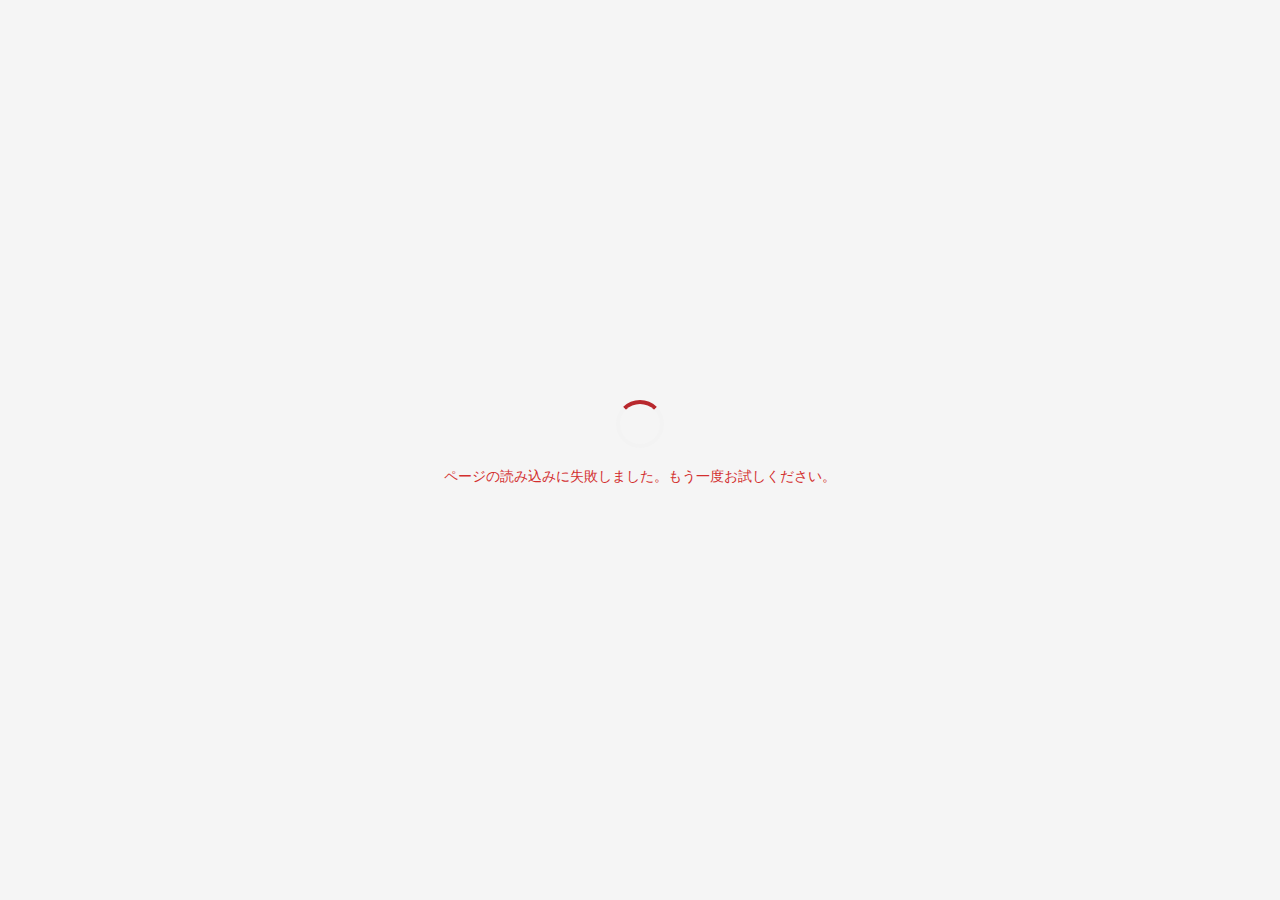
<file: index.html>
<!DOCTYPE html>
<html lang="ja">
<head>
  <meta charset="UTF-8">
  <meta name="viewport" content="width=device-width, initial-scale=1.0">
  <title>読み込み中... - 上智大学少林寺拳法部</title>
  <script charset="utf-8" src="https://static.line-scdn.net/liff/edge/2/sdk.js"></script>
  <style>
    body {
      font-family: -apple-system, BlinkMacSystemFont, "Segoe UI", Roboto, "Helvetica Neue", Arial, sans-serif;
      display: flex;
      justify-content: center;
      align-items: center;
      height: 100vh;
      margin: 0;
      background-color: #f5f5f5;
    }
    .loading {
      text-align: center;
    }
    .spinner {
      border: 4px solid #f3f3f3;
      border-top: 4px solid #b8282d;
      border-radius: 50%;
      width: 40px;
      height: 40px;
      animation: spin 1s linear infinite;
      margin: 0 auto 20px;
    }
    @keyframes spin {
      0% { transform: rotate(0deg); }
      100% { transform: rotate(360deg); }
    }
    .message {
      color: #666;
      font-size: 16px;
      margin-top: 10px;
    }
    .error {
      color: #d32f2f;
      font-size: 14px;
      margin-top: 10px;
    }
  </style>
</head>
<body>
  <div class="loading">
    <div class="spinner"></div>
    <p class="message" id="message">ページを読み込んでいます...</p>
    <p class="error" id="error" style="display: none;"></p>
  </div>

  <script>
    /**
     * 路由分发器
     * URLパラメータ「page」に基づいて適切なページにリダイレクト
     *
     * 使用例:
     * - ?page=vote → vote-manager.html（投票管理）
     * - ?page=attendance → attendance-manager.html（出勤管理）
     * - パラメータなし → vote-manager.html（デフォルト）
     */

    const LIFF_ID = '2008292404-7kjGRzVn';

    // ページマッピング
    const PAGE_MAP = {
      'vote': './vote-manager.html',
      'attendance': './attendance-manager.html',  // 将来実装
      'notice': './notice-manager.html'          // 将来実装
    };

    const DEFAULT_PAGE = 'vote';  // デフォルトページ

    async function init() {
      try {
        // URLパラメータから page を取得
        const urlParams = new URLSearchParams(window.location.search);
        const page = urlParams.get('page') || DEFAULT_PAGE;

        document.getElementById('message').textContent =
          `${getPageName(page)}ページを読み込んでいます...`;

        // LIFF 初期化
        await liff.init({ liffId: LIFF_ID });

        // 対応するページにリダイレクト
        const targetPage = PAGE_MAP[page] || PAGE_MAP[DEFAULT_PAGE];

        // ログイン状態をチェック
        if (!liff.isLoggedIn()) {
          // 未ログインの場合、ログイン後に戻ってくる
          liff.login();
          return;
        }

        // ページにリダイレクト
        window.location.href = targetPage;

      } catch (error) {
        console.error('初期化エラー:', error);
        document.getElementById('message').style.display = 'none';
        document.getElementById('error').style.display = 'block';
        document.getElementById('error').textContent =
          'ページの読み込みに失敗しました。もう一度お試しください。';
      }
    }

    /**
     * ページ名を取得
     */
    function getPageName(page) {
      const nameMap = {
        'vote': '投票管理',
        'attendance': '出勤管理',
        'notice': '通知管理'
      };
      return nameMap[page] || '投票管理';
    }

    // ページ読み込み時に実行
    window.addEventListener('load', init);
  </script>
</body>
</html>
</file>
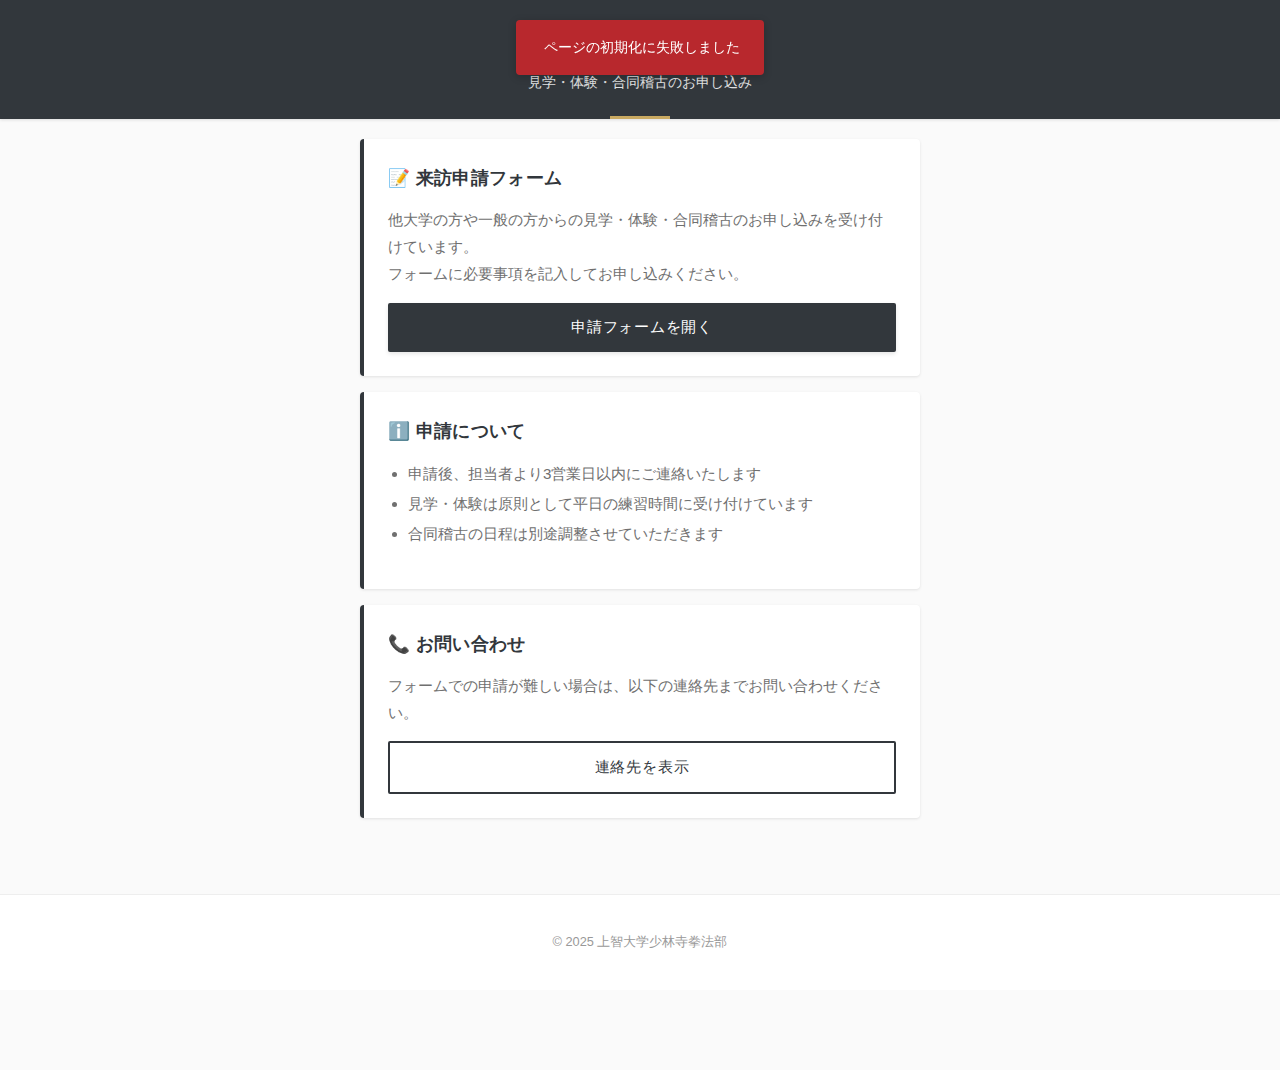
<file: apply.html>
<!DOCTYPE html>
<html lang="ja">
<head>
  <meta charset="UTF-8">
  <meta name="viewport" content="width=device-width, initial-scale=1.0">
  <title>外部申請 - 上智大学少林寺拳法部</title>
  <link rel="stylesheet" href="./css/style.css">
  <script charset="utf-8" src="https://static.line-scdn.net/liff/edge/2/sdk.js"></script>
</head>
<body>
  <div class="header">
    <h1>外部申請</h1>
    <p>見学・体験・合同稽古のお申し込み</p>
  </div>

  <div class="container">
    <div class="card">
      <div class="card-title">📝 来訪申請フォーム</div>
      <div class="card-description">
        他大学の方や一般の方からの見学・体験・合同稽古のお申し込みを受け付けています。<br>
        フォームに必要事項を記入してお申し込みください。
      </div>
      <button class="btn" id="open-apply-form">申請フォームを開く</button>
    </div>

    <div class="card">
      <div class="card-title">ℹ️ 申請について</div>
      <div class="card-description">
        <ul style="margin-left: 20px; line-height: 2;">
          <li>申請後、担当者より3営業日以内にご連絡いたします</li>
          <li>見学・体験は原則として平日の練習時間に受け付けています</li>
          <li>合同稽古の日程は別途調整させていただきます</li>
        </ul>
      </div>
    </div>

    <div class="card">
      <div class="card-title">📞 お問い合わせ</div>
      <div class="card-description">
        フォームでの申請が難しい場合は、以下の連絡先までお問い合わせください。
      </div>
      <button class="btn btn-secondary" id="show-contact">連絡先を表示</button>
    </div>
  </div>

  <div class="footer">
    <p>&copy; 2025 上智大学少林寺拳法部</p>
  </div>

  <script src="./js/common.js"></script>
  <script>
    async function initPage() {
      showLoading();
      try {
        await initializeLiff();
        const config = getConfig();

        document.getElementById('open-apply-form').addEventListener('click', () => {
          if (config && config.externalApplicationFormUrl) {
            openExternalUrl(config.externalApplicationFormUrl);
          } else {
            showAlert('申請フォームのURLが設定されていません', 'error');
          }
        });

        document.getElementById('show-contact').addEventListener('click', () => {
          if (config && config.contacts) {
            let contactInfo = '【連絡先】\n';
            contactInfo += `メール: ${config.contacts.email}\n`;
            contactInfo += `Instagram: ${config.contacts.instagram}\n`;
            contactInfo += `LINE OA: ${config.contacts.line_oa}`;
            alert(contactInfo);
          }
        });

      } catch (error) {
        console.error('初期化エラー:', error);
        showAlert('ページの初期化に失敗しました', 'error');
      } finally {
        hideLoading();
      }
    }

    window.addEventListener('load', initPage);
  </script>
</body>
</html>
</file>
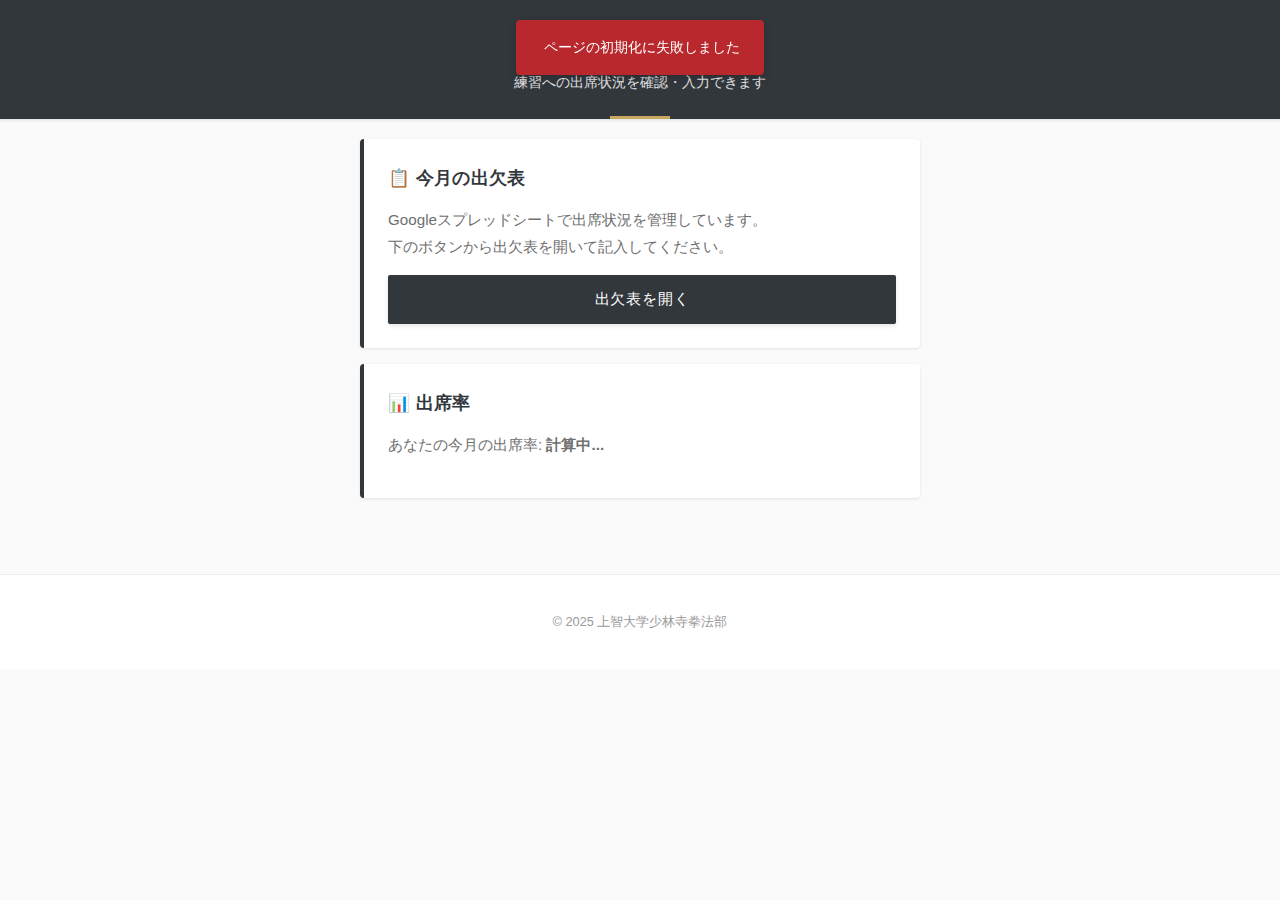
<file: attendance.html>
<!DOCTYPE html>
<html lang="ja">
<head>
  <meta charset="UTF-8">
  <meta name="viewport" content="width=device-width, initial-scale=1.0">
  <title>出欠表 - 上智大学少林寺拳法部</title>
  <link rel="stylesheet" href="./css/style.css">
  <script charset="utf-8" src="https://static.line-scdn.net/liff/edge/2/sdk.js"></script>
</head>
<body>
  <div class="header">
    <h1>出欠表</h1>
    <p>練習への出席状況を確認・入力できます</p>
  </div>

  <div class="container">
    <div class="card">
      <div class="card-title">📋 今月の出欠表</div>
      <div class="card-description">
        Googleスプレッドシートで出席状況を管理しています。<br>
        下のボタンから出欠表を開いて記入してください。
      </div>
      <button class="btn" id="open-attendance">出欠表を開く</button>
    </div>

    <div class="card">
      <div class="card-title">📊 出席率</div>
      <div class="card-description">
        あなたの今月の出席率: <strong>計算中...</strong>
      </div>
    </div>
  </div>

  <div class="footer">
    <p>&copy; 2025 上智大学少林寺拳法部</p>
  </div>

  <script src="./js/common.js"></script>
  <script>
    async function initPage() {
      showLoading();
      try {
        await initializeLiff();

        document.getElementById('open-attendance').addEventListener('click', () => {
          const config = getConfig();
          if (config && config.attendanceSheetUrl) {
            openExternalUrl(config.attendanceSheetUrl);
          } else {
            showAlert('出欠表のURLが設定されていません', 'error');
          }
        });
      } catch (error) {
        console.error('初期化エラー:', error);
        showAlert('ページの初期化に失敗しました', 'error');
      } finally {
        hideLoading();
      }
    }

    window.addEventListener('load', initPage);
  </script>
</body>
</html>
</file>
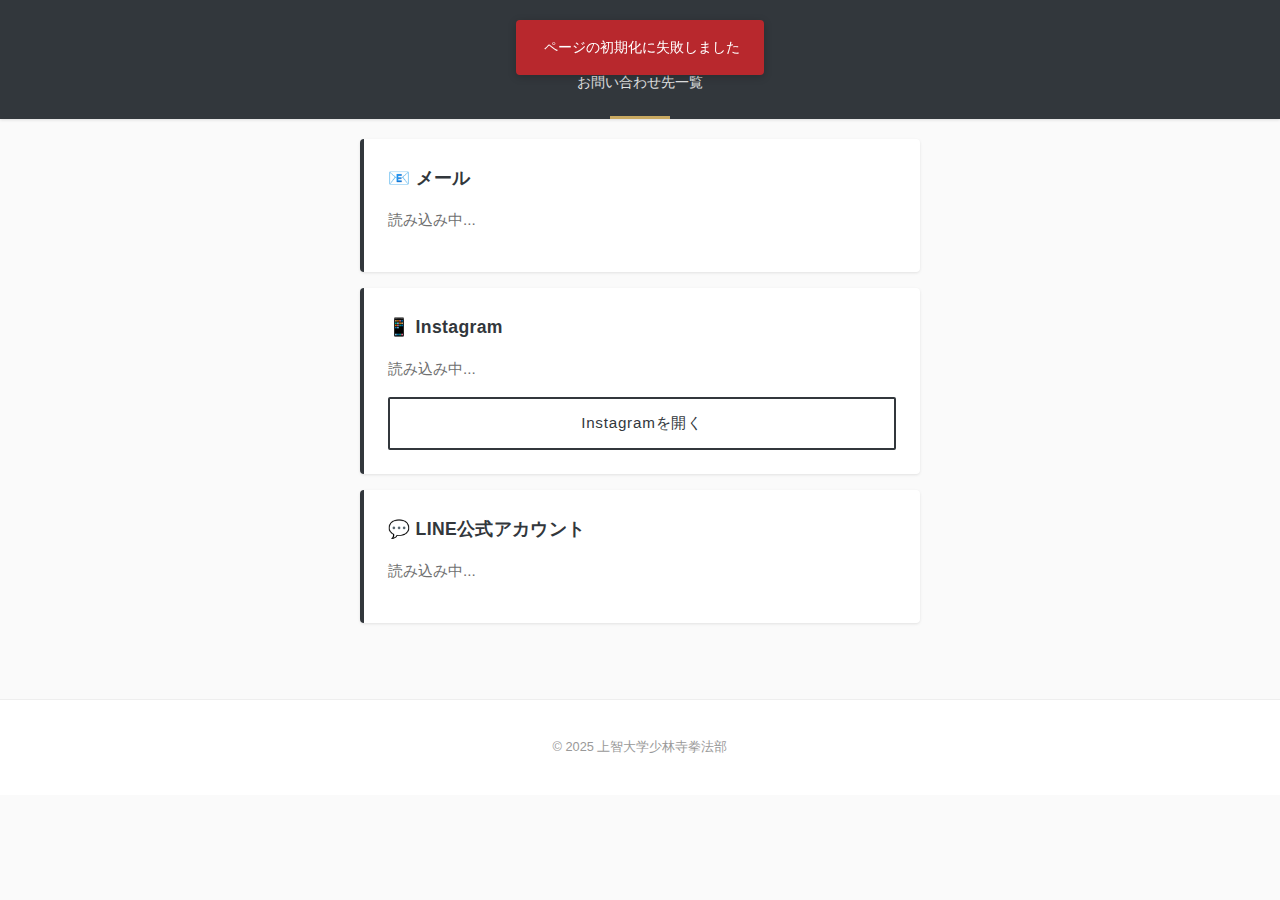
<file: contact.html>
<!DOCTYPE html>
<html lang="ja">
<head>
  <meta charset="UTF-8">
  <meta name="viewport" content="width=device-width, initial-scale=1.0">
  <title>連絡先 - 上智大学少林寺拳法部</title>
  <link rel="stylesheet" href="./css/style.css">
  <script charset="utf-8" src="https://static.line-scdn.net/liff/edge/2/sdk.js"></script>
</head>
<body>
  <div class="header">
    <h1>連絡先</h1>
    <p>お問い合わせ先一覧</p>
  </div>

  <div class="container">
    <div class="card">
      <div class="card-title">📧 メール</div>
      <div class="card-description" id="contact-email">読み込み中...</div>
    </div>

    <div class="card">
      <div class="card-title">📱 Instagram</div>
      <div class="card-description" id="contact-instagram">読み込み中...</div>
      <button class="btn btn-secondary" id="open-instagram">Instagramを開く</button>
    </div>

    <div class="card">
      <div class="card-title">💬 LINE公式アカウント</div>
      <div class="card-description" id="contact-line">読み込み中...</div>
    </div>
  </div>

  <div class="footer">
    <p>&copy; 2025 上智大学少林寺拳法部</p>
  </div>

  <script src="./js/common.js"></script>
  <script>
    async function initPage() {
      showLoading();
      try {
        await initializeLiff();
        const config = getConfig();

        if (config && config.contacts) {
          document.getElementById('contact-email').textContent = config.contacts.email;
          document.getElementById('contact-instagram').textContent = config.contacts.instagram;
          document.getElementById('contact-line').textContent = config.contacts.line_oa;

          document.getElementById('open-instagram').addEventListener('click', () => {
            const instagramUrl = `https://www.instagram.com/${config.contacts.instagram.replace('@', '')}`;
            openExternalUrl(instagramUrl);
          });
        }

      } catch (error) {
        console.error('初期化エラー:', error);
        showAlert('ページの初期化に失敗しました', 'error');
      } finally {
        hideLoading();
      }
    }

    window.addEventListener('load', initPage);
  </script>
</body>
</html>
</file>
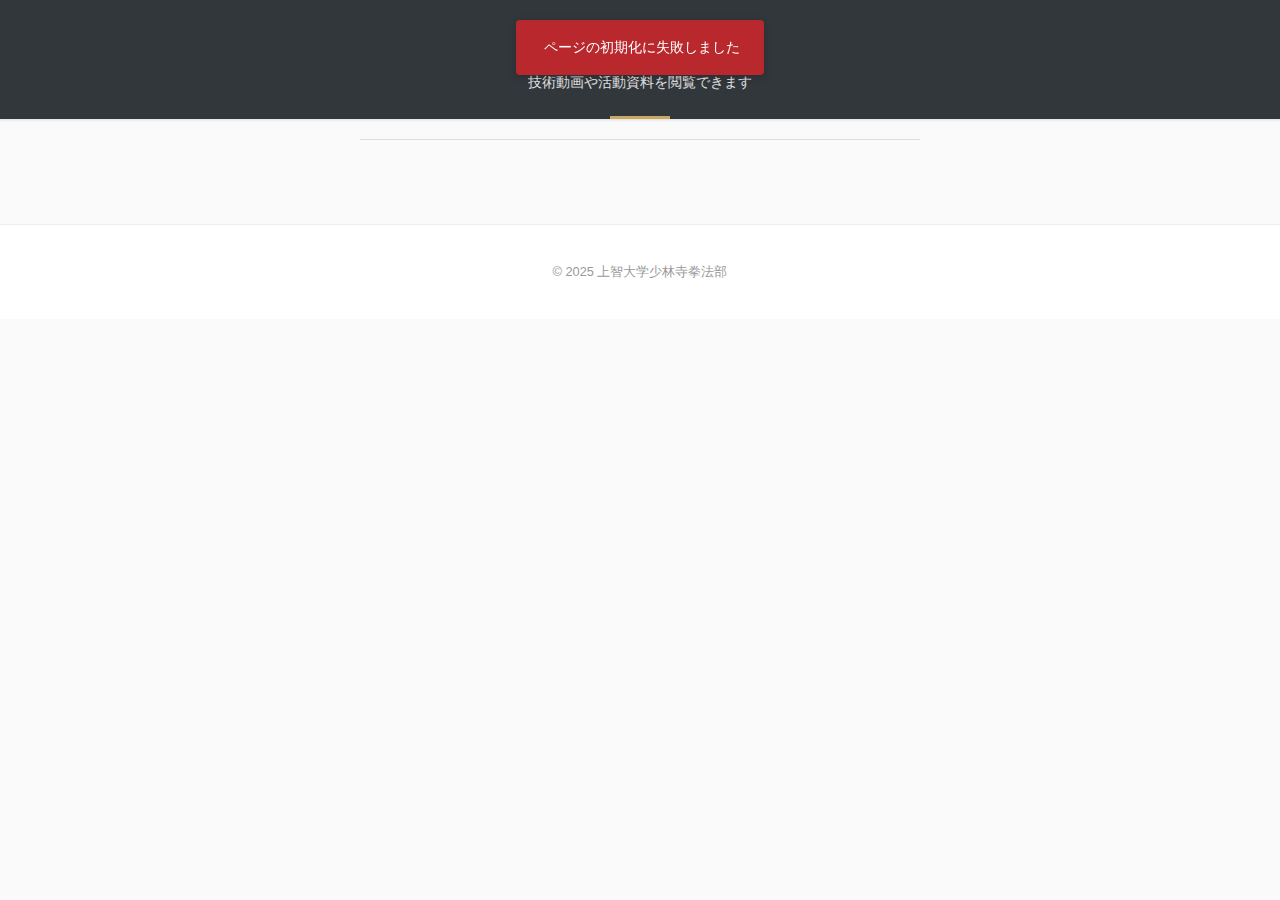
<file: materials.html>
<!DOCTYPE html>
<html lang="ja">
<head>
  <meta charset="UTF-8">
  <meta name="viewport" content="width=device-width, initial-scale=1.0">
  <title>資料参照 - 上智大学少林寺拳法部</title>
  <link rel="stylesheet" href="./css/style.css">
  <script charset="utf-8" src="https://static.line-scdn.net/liff/edge/2/sdk.js"></script>
</head>
<body>
  <div class="header">
    <h1>資料参照</h1>
    <p>技術動画や活動資料を閲覧できます</p>
  </div>

  <div class="container">
    <div class="category-tabs" id="category-tabs">
      <!-- カテゴリタブはJSで動的生成 -->
    </div>

    <div id="materials-list">
      <!-- 資料リストはJSで動的生成 -->
    </div>
  </div>

  <div class="footer">
    <p>&copy; 2025 上智大学少林寺拳法部</p>
  </div>

  <script src="./js/common.js"></script>
  <script>
    let currentCategory = 'technique';

    async function initPage() {
      showLoading();
      try {
        await initializeLiff();
        const config = getConfig();

        if (config && config.materials) {
          renderCategories(config.materials.categories);
          renderMaterials(config.materials.categories[0]);
        }

      } catch (error) {
        console.error('初期化エラー:', error);
        showAlert('ページの初期化に失敗しました', 'error');
      } finally {
        hideLoading();
      }
    }

    function renderCategories(categories) {
      const tabsContainer = document.getElementById('category-tabs');
      tabsContainer.innerHTML = categories.map((cat, index) => `
        <button class="category-tab ${index === 0 ? 'active' : ''}"
                data-category="${cat.id}">
          ${cat.icon} ${cat.name}
        </button>
      `).join('');

      // タブクリックイベント
      document.querySelectorAll('.category-tab').forEach(tab => {
        tab.addEventListener('click', (e) => {
          document.querySelectorAll('.category-tab').forEach(t => t.classList.remove('active'));
          e.target.classList.add('active');
          const categoryId = e.target.dataset.category;
          const category = categories.find(c => c.id === categoryId);
          renderMaterials(category);
        });
      });
    }

    function renderMaterials(category) {
      const listContainer = document.getElementById('materials-list');
      if (!category || !category.items || category.items.length === 0) {
        listContainer.innerHTML = '<p class="card-description">この カテゴリには資料がありません</p>';
        return;
      }

      listContainer.innerHTML = category.items.map(item => `
        <div class="material-item" data-url="${item.url}">
          <div class="material-icon">${getIconForType(item.type)}</div>
          <div class="material-content">
            <div class="material-title">${item.title}</div>
            <div class="material-description">${item.description}</div>
          </div>
        </div>
      `).join('');

      // クリックイベント
      document.querySelectorAll('.material-item').forEach(item => {
        item.addEventListener('click', () => {
          const url = item.dataset.url;
          openExternalUrl(url);
        });
      });
    }

    function getIconForType(type) {
      const icons = {
        'youtube': '📹',
        'gdrive': '📁',
        'social': '📱',
        'link': '🔗'
      };
      return icons[type] || '📄';
    }

    window.addEventListener('load', initPage);
  </script>
</body>
</html>
</file>
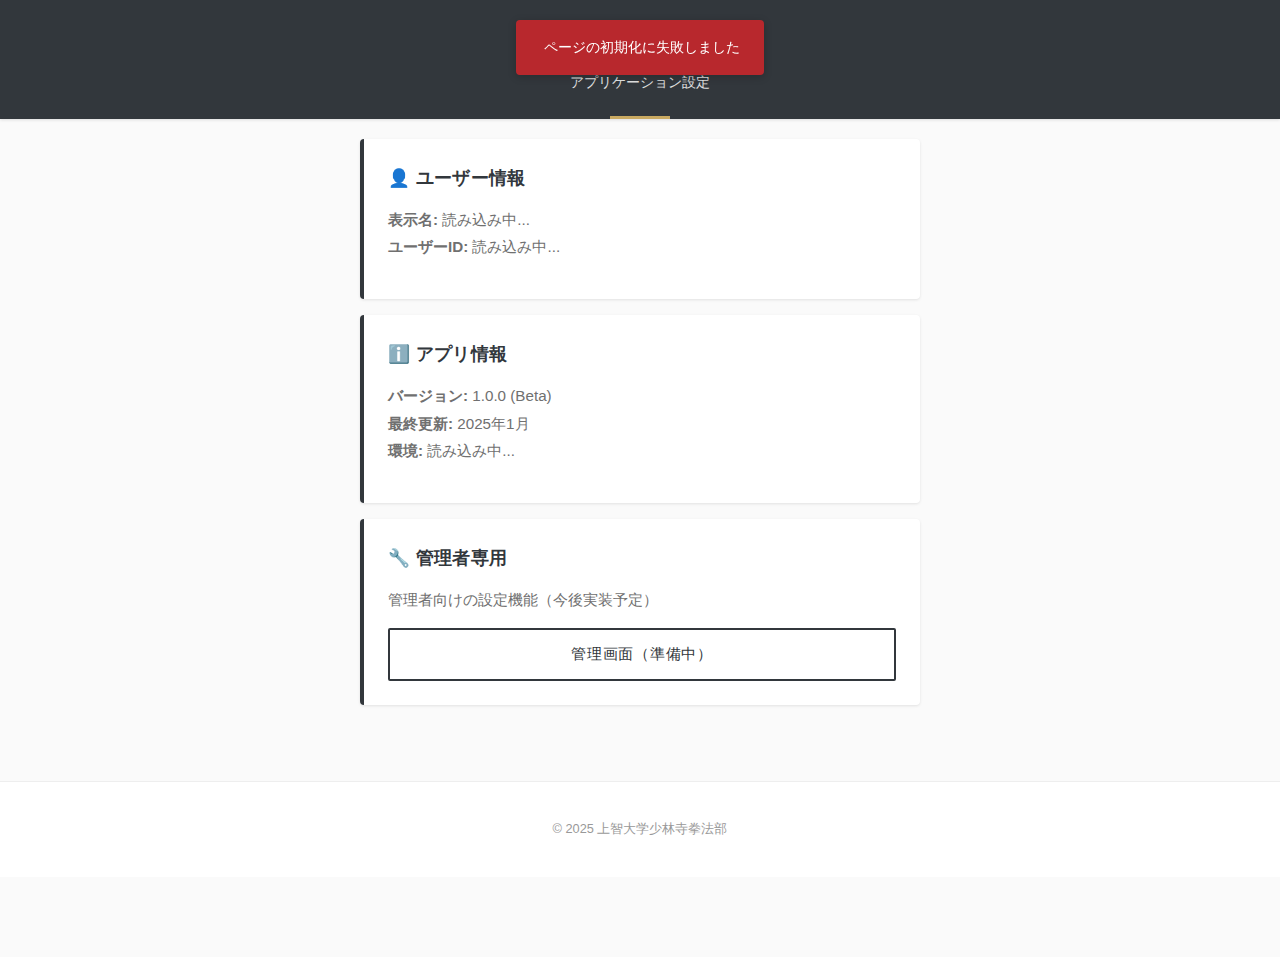
<file: settings.html>
<!DOCTYPE html>
<html lang="ja">
<head>
  <meta charset="UTF-8">
  <meta name="viewport" content="width=device-width, initial-scale=1.0">
  <title>設定 - 上智大学少林寺拳法部</title>
  <link rel="stylesheet" href="./css/style.css">
  <script charset="utf-8" src="https://static.line-scdn.net/liff/edge/2/sdk.js"></script>
</head>
<body>
  <div class="header">
    <h1>設定</h1>
    <p>アプリケーション設定</p>
  </div>

  <div class="container">
    <div class="card">
      <div class="card-title">👤 ユーザー情報</div>
      <div class="card-description">
        <p><strong>表示名:</strong> <span id="user-display-name">読み込み中...</span></p>
        <p><strong>ユーザーID:</strong> <span id="user-id">読み込み中...</span></p>
      </div>
    </div>

    <div class="card">
      <div class="card-title">ℹ️ アプリ情報</div>
      <div class="card-description">
        <p><strong>バージョン:</strong> 1.0.0 (Beta)</p>
        <p><strong>最終更新:</strong> 2025年1月</p>
        <p><strong>環境:</strong> <span id="liff-env">読み込み中...</span></p>
      </div>
    </div>

    <div class="card">
      <div class="card-title">🔧 管理者専用</div>
      <div class="card-description">
        管理者向けの設定機能（今後実装予定）
      </div>
      <button class="btn btn-secondary" disabled>管理画面（準備中）</button>
    </div>
  </div>

  <div class="footer">
    <p>&copy; 2025 上智大学少林寺拳法部</p>
  </div>

  <script src="./js/common.js"></script>
  <script>
    async function initPage() {
      showLoading();
      try {
        await initializeLiff();

        const profile = await getUserProfile();
        if (profile) {
          document.getElementById('user-display-name').textContent = profile.displayName;
          document.getElementById('user-id').textContent = profile.userId;
        }

        const env = liff.isInClient() ? 'LINE アプリ内' : 'ブラウザ';
        document.getElementById('liff-env').textContent = env;

      } catch (error) {
        console.error('初期化エラー:', error);
        showAlert('ページの初期化に失敗しました', 'error');
      } finally {
        hideLoading();
      }
    }

    window.addEventListener('load', initPage);
  </script>
</body>
</html>
</file>
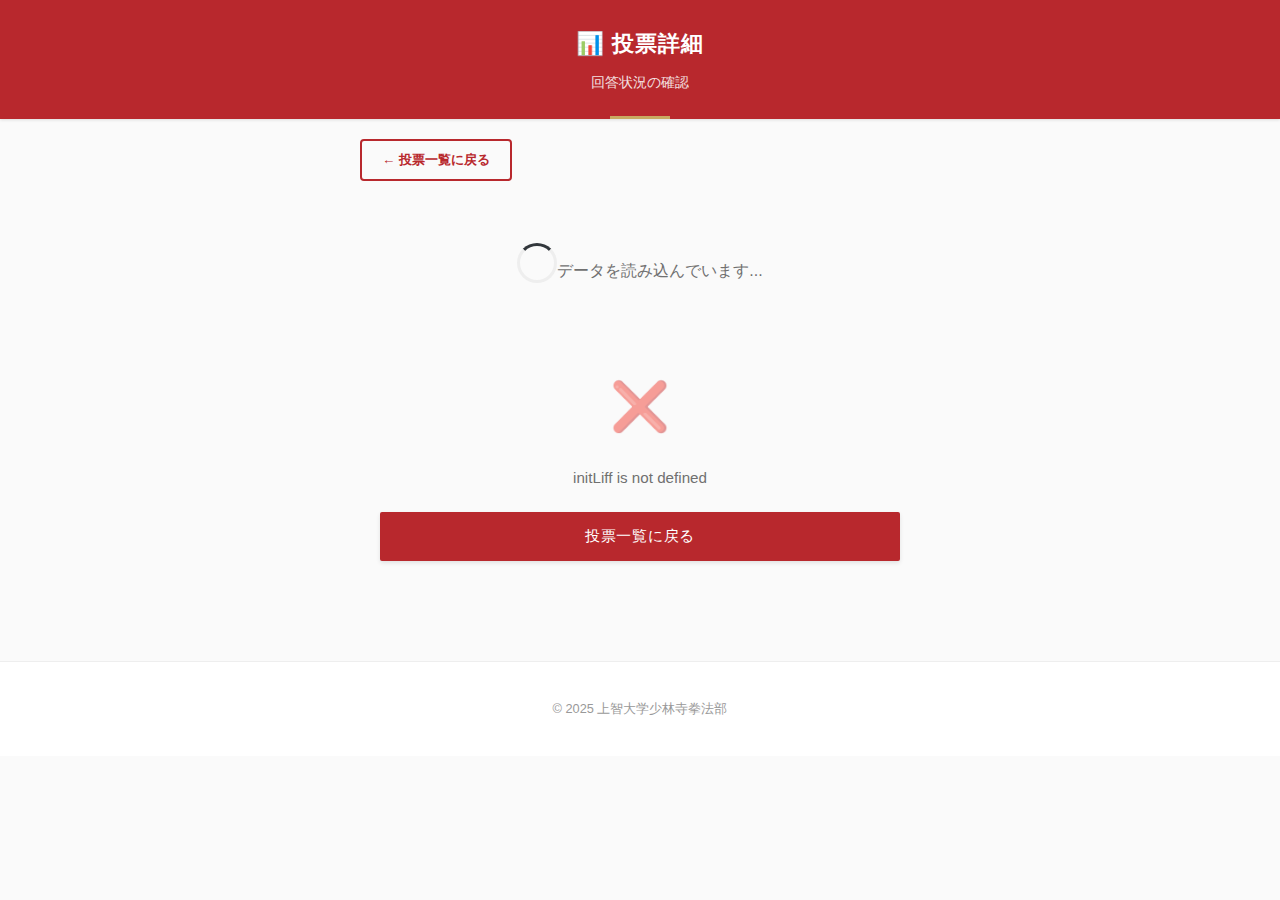
<file: vote-detail.html>
<!DOCTYPE html>
<html lang="ja">
<head>
  <meta charset="UTF-8">
  <meta name="viewport" content="width=device-width, initial-scale=1.0">
  <title>投票詳細 - 上智大学少林寺拳法部</title>
  <link rel="stylesheet" href="./css/style.css">
  <script charset="utf-8" src="https://static.line-scdn.net/liff/edge/2/sdk.js"></script>

  <!-- 共通関数ライブラリ -->
  <script src="./js/common.js"></script>

  <style>
    /* 赤色テーマのオーバーライド */
    .header {
      background: var(--accent-red);
    }

    .header::after {
      background: var(--accent-gold);
    }

    .card {
      border-left-color: var(--accent-red);
    }

    .card-title {
      color: var(--accent-red);
    }

    .btn-primary {
      background-color: var(--accent-red);
      color: var(--bg-white);
    }

    .btn-primary:hover {
      background-color: #9a1f24;
    }

    /* 統計情報カード */
    .stats-card {
      background: var(--bg-white);
      border-radius: 8px;
      padding: 20px;
      margin-bottom: 20px;
      box-shadow: 0 2px 4px rgba(0,0,0,0.1);
    }

    .stats-grid {
      display: grid;
      grid-template-columns: repeat(3, 1fr);
      gap: 16px;
      margin-bottom: 20px;
    }

    .stat-item {
      text-align: center;
      padding: 16px;
      background: #f9f9f9;
      border-radius: 8px;
    }

    .stat-number {
      font-size: 2rem;
      font-weight: bold;
      color: var(--accent-red);
      margin-bottom: 4px;
    }

    .stat-label {
      font-size: 0.85rem;
      color: var(--text-light);
    }

    /* 進捗バー */
    .progress-bar-container {
      width: 100%;
      height: 24px;
      background-color: #e0e0e0;
      border-radius: 12px;
      overflow: hidden;
      position: relative;
      margin: 16px 0;
    }

    .progress-bar-fill {
      height: 100%;
      background: linear-gradient(90deg, var(--accent-red) 0%, #d63940 100%);
      transition: width 0.5s ease;
      display: flex;
      align-items: center;
      justify-content: flex-end;
      padding-right: 12px;
    }

    .progress-percentage {
      color: white;
      font-size: 0.85rem;
      font-weight: bold;
    }

    /* メンバーリスト */
    .members-section {
      margin-bottom: 24px;
    }

    .section-header {
      display: flex;
      justify-content: space-between;
      align-items: center;
      margin-bottom: 12px;
      padding: 12px 16px;
      background: #f5f5f5;
      border-radius: 8px;
    }

    .section-title {
      font-size: 1.1rem;
      font-weight: 600;
      color: var(--text-dark);
    }

    .member-count {
      font-size: 0.9rem;
      color: var(--text-light);
      background: white;
      padding: 4px 12px;
      border-radius: 12px;
    }

    .member-list {
      display: grid;
      grid-template-columns: repeat(auto-fill, minmax(250px, 1fr));
      gap: 8px;
    }

    .member-item {
      display: flex;
      align-items: center;
      padding: 12px 16px;
      background: white;
      border: 1px solid #e0e0e0;
      border-radius: 6px;
      transition: all 0.2s;
    }

    .member-item:hover {
      border-color: var(--accent-red);
      box-shadow: 0 2px 4px rgba(184, 40, 45, 0.1);
    }

    .member-icon {
      font-size: 1.2rem;
      margin-right: 12px;
      flex-shrink: 0;
    }

    .member-info {
      flex: 1;
      min-width: 0;
    }

    .member-name {
      font-weight: 600;
      color: var(--text-dark);
      margin-bottom: 2px;
    }

    .member-student-id {
      font-size: 0.8rem;
      color: var(--text-light);
      font-family: monospace;
    }

    /* 回答済み（緑色） */
    .member-item.responded {
      border-left: 3px solid #4CAF50;
    }

    .member-item.responded .member-icon {
      color: #4CAF50;
    }

    /* 未回答（赤色） */
    .member-item.not-responded {
      border-left: 3px solid #ff5252;
    }

    .member-item.not-responded .member-icon {
      color: #ff5252;
    }

    /* 投票情報カード */
    .vote-info-card {
      background: linear-gradient(135deg, var(--accent-red) 0%, #9a1f24 100%);
      color: white;
      border-radius: 8px;
      padding: 24px;
      margin-bottom: 20px;
      box-shadow: 0 4px 8px rgba(184, 40, 45, 0.2);
    }

    .vote-info-title {
      font-size: 1.5rem;
      font-weight: bold;
      margin-bottom: 12px;
    }

    .vote-info-description {
      font-size: 0.95rem;
      line-height: 1.6;
      margin-bottom: 16px;
      opacity: 0.95;
    }

    .vote-info-meta {
      display: flex;
      flex-wrap: wrap;
      gap: 16px;
      font-size: 0.85rem;
      opacity: 0.9;
    }

    .vote-info-meta-item {
      display: flex;
      align-items: center;
      gap: 6px;
    }

    /* ステータスバッジ */
    .status-badge {
      display: inline-block;
      padding: 4px 12px;
      border-radius: 12px;
      font-size: 0.8rem;
      font-weight: 600;
      background: rgba(255, 255, 255, 0.2);
    }

    .status-badge.active {
      background: #4CAF50;
    }

    .status-badge.expired {
      background: #999999;
    }

    /* アクションボタン */
    .action-buttons {
      display: flex;
      gap: 12px;
      margin-top: 20px;
    }

    .action-buttons .btn {
      flex: 1;
    }

    /* 空状態 */
    .empty-state {
      text-align: center;
      padding: 40px 20px;
      color: var(--text-light);
    }

    .empty-state-icon {
      font-size: 3rem;
      margin-bottom: 16px;
      opacity: 0.5;
    }

    .empty-state-text {
      font-size: 0.95rem;
    }

    /* 戻るボタン */
    .back-button {
      display: inline-flex;
      align-items: center;
      gap: 8px;
      padding: 10px 20px;
      background: transparent;
      border: 2px solid var(--accent-red);
      color: var(--accent-red);
      border-radius: 4px;
      font-weight: 600;
      cursor: pointer;
      transition: all 0.2s;
      margin-bottom: 20px;
    }

    .back-button:hover {
      background: var(--accent-red);
      color: white;
    }

    /* レスポンシブ対応 */
    @media (max-width: 768px) {
      .stats-grid {
        grid-template-columns: 1fr;
      }

      .member-list {
        grid-template-columns: 1fr;
      }

      .action-buttons {
        flex-direction: column;
      }
    }
  </style>
</head>
<body>
  <div class="header">
    <h1>📊 投票詳細</h1>
    <p>回答状況の確認</p>
  </div>

  <div class="container">
    <!-- 戻るボタン -->
    <button class="back-button" onclick="goBack()">
      ← 投票一覧に戻る
    </button>

    <!-- ローディング表示 -->
    <div id="loading-container" class="loading">
      <div class="spinner"></div>
      <p style="margin-top: 16px; color: var(--text-light);">データを読み込んでいます...</p>
    </div>

    <!-- メインコンテンツ -->
    <div id="main-content" style="display: none;">
      <!-- 投票情報カード -->
      <div class="vote-info-card" id="vote-info-card">
        <!-- JavaScript で動的に生成 -->
      </div>

      <!-- 統計情報カード -->
      <div class="stats-card">
        <div class="card-title" style="margin-bottom: 16px;">📈 回答状況</div>

        <div class="stats-grid" id="stats-grid">
          <!-- JavaScript で動的に生成 -->
        </div>

        <div class="progress-bar-container">
          <div class="progress-bar-fill" id="progress-bar-fill">
            <span class="progress-percentage" id="progress-percentage">0%</span>
          </div>
        </div>
      </div>

      <!-- 回答済みメンバー -->
      <div class="members-section">
        <div class="section-header">
          <span class="section-title">✅ 回答済みメンバー</span>
          <span class="member-count" id="responded-count">0人</span>
        </div>
        <div class="member-list" id="responded-list">
          <!-- JavaScript で動的に生成 -->
        </div>
      </div>

      <!-- 未回答メンバー -->
      <div class="members-section">
        <div class="section-header">
          <span class="section-title">⚠️ 未回答メンバー</span>
          <span class="member-count" id="not-responded-count">0人</span>
        </div>
        <div class="member-list" id="not-responded-list">
          <!-- JavaScript で動的に生成 -->
        </div>
      </div>

      <!-- アクションボタン -->
      <div class="action-buttons">
        <button class="btn btn-primary" id="btn-open-form">
          📝 Google Formを開く
        </button>
        <button class="btn btn-secondary" id="btn-open-sheet">
          📊 回答シートを開く
        </button>
      </div>
    </div>

    <!-- エラー表示 -->
    <div id="error-container" style="display: none;">
      <div class="empty-state">
        <div class="empty-state-icon">❌</div>
        <div class="empty-state-text" id="error-message">データの取得に失敗しました</div>
        <button class="btn btn-primary" onclick="goBack()" style="margin-top: 20px;">
          投票一覧に戻る
        </button>
      </div>
    </div>
  </div>

  <div class="footer">
    <p>&copy; 2025 上智大学少林寺拳法部</p>
  </div>

  <script>
    // グローバル変数
    let voteData = null;

    /**
     * ページ初期化
     */
    async function initPage() {
      try {
        // LIFF初期化
        const profile = await initLiff();
        if (!profile) {
          console.log('LIFF未初期化 - ログインリダイレクト中');
          return;
        }

        console.log('✅ LIFF初期化成功:', profile.displayName);

        // URLパラメータからformUrlを取得
        const params = new URLSearchParams(window.location.search);
        const formUrl = params.get('formUrl');

        if (!formUrl) {
          throw new Error('投票URLが指定されていません');
        }

        console.log('📋 投票URLを取得:', formUrl);

        // 投票詳細データを取得
        await loadVoteDetail(formUrl);

      } catch (error) {
        console.error('初期化エラー:', error);
        showError(error.message);
      }
    }

    /**
     * 投票詳細データを読み込み
     */
    async function loadVoteDetail(formUrl) {
      try {
        document.getElementById('loading-container').style.display = 'block';
        document.getElementById('main-content').style.display = 'none';
        document.getElementById('error-container').style.display = 'none';

        console.log('🔄 投票詳細を取得中...');
        const result = await callGAS('getVoteDetail', { formUrl });

        if (!result.success) {
          throw new Error(result.error || '投票詳細の取得に失敗しました');
        }

        voteData = result;
        console.log('✅ 投票詳細を取得:', voteData);

        // データを表示
        renderVoteDetail(voteData);

        document.getElementById('loading-container').style.display = 'none';
        document.getElementById('main-content').style.display = 'block';

      } catch (error) {
        console.error('投票詳細取得エラー:', error);
        document.getElementById('loading-container').style.display = 'none';
        showError(error.message);
      }
    }

    /**
     * 投票詳細を表示
     */
    function renderVoteDetail(data) {
      const { vote, stats, respondedMembers, notRespondedMembers } = data;

      // 投票情報カード
      renderVoteInfo(vote);

      // 統計情報
      renderStats(stats);

      // 回答済みメンバー
      renderMemberList('responded-list', respondedMembers, 'responded');
      document.getElementById('responded-count').textContent = `${respondedMembers.length}人`;

      // 未回答メンバー
      renderMemberList('not-responded-list', notRespondedMembers, 'not-responded');
      document.getElementById('not-responded-count').textContent = `${notRespondedMembers.length}人`;

      // アクションボタン
      setupActionButtons(vote);
    }

    /**
     * 投票情報を表示
     */
    function renderVoteInfo(vote) {
      const statusClass = vote.status === 'active' ? 'active' : 'expired';
      const statusText = vote.status === 'active' ? '進行中' : '終了';
      const deadlineText = vote.deadline ? formatDate(vote.deadline) : '締切なし';

      const html = `
        <div class="vote-info-title">${escapeHtml(vote.title)}</div>
        ${vote.description ? `<div class="vote-info-description">${escapeHtml(vote.description)}</div>` : ''}
        <div class="vote-info-meta">
          <div class="vote-info-meta-item">
            <span>📅</span>
            <span>締切: ${deadlineText}</span>
          </div>
          <div class="vote-info-meta-item">
            <span class="status-badge ${statusClass}">${statusText}</span>
          </div>
          ${vote.daysLeft !== null && vote.daysLeft >= 0 ? `
            <div class="vote-info-meta-item">
              <span>⏰</span>
              <span>残り ${vote.daysLeft} 日</span>
            </div>
          ` : ''}
        </div>
      `;

      document.getElementById('vote-info-card').innerHTML = html;
    }

    /**
     * 統計情報を表示
     */
    function renderStats(stats) {
      const percentage = stats.total > 0
        ? Math.round((stats.respondedCount / stats.total) * 100)
        : 0;

      // 統計グリッド
      const statsHtml = `
        <div class="stat-item">
          <div class="stat-number">${stats.total}</div>
          <div class="stat-label">対象者数</div>
        </div>
        <div class="stat-item">
          <div class="stat-number" style="color: #4CAF50;">${stats.respondedCount}</div>
          <div class="stat-label">回答済み</div>
        </div>
        <div class="stat-item">
          <div class="stat-number" style="color: #ff5252;">${stats.notRespondedCount}</div>
          <div class="stat-label">未回答</div>
        </div>
      `;
      document.getElementById('stats-grid').innerHTML = statsHtml;

      // 進捗バー
      const progressBar = document.getElementById('progress-bar-fill');
      const progressPercentage = document.getElementById('progress-percentage');

      // アニメーション効果
      setTimeout(() => {
        progressBar.style.width = `${percentage}%`;
        progressPercentage.textContent = `${percentage}%`;
      }, 100);
    }

    /**
     * メンバーリストを表示
     */
    function renderMemberList(containerId, members, type) {
      const container = document.getElementById(containerId);

      if (members.length === 0) {
        container.innerHTML = `
          <div class="empty-state" style="grid-column: 1 / -1;">
            <div class="empty-state-icon">${type === 'responded' ? '✅' : '📭'}</div>
            <div class="empty-state-text">
              ${type === 'responded' ? 'まだ回答がありません' : '全員が回答済みです'}
            </div>
          </div>
        `;
        return;
      }

      const icon = type === 'responded' ? '✅' : '⚠️';
      const html = members.map(member => `
        <div class="member-item ${type}">
          <div class="member-icon">${icon}</div>
          <div class="member-info">
            <div class="member-name">${escapeHtml(member.name)}</div>
            <div class="member-student-id">${escapeHtml(member.studentId)}</div>
          </div>
        </div>
      `).join('');

      container.innerHTML = html;
    }

    /**
     * アクションボタンをセットアップ
     */
    function setupActionButtons(vote) {
      document.getElementById('btn-open-form').addEventListener('click', () => {
        openUrl(vote.formUrl);
      });

      document.getElementById('btn-open-sheet').addEventListener('click', () => {
        if (vote.responseSheetUrl) {
          openUrl(vote.responseSheetUrl);
        } else {
          showAlert('回答シートのURLが見つかりません', 'warning');
        }
      });
    }

    /**
     * エラーを表示
     */
    function showError(message) {
      document.getElementById('error-message').textContent = message;
      document.getElementById('error-container').style.display = 'block';
      document.getElementById('main-content').style.display = 'none';
    }

    /**
     * 投票一覧に戻る
     */
    function goBack() {
      window.history.back();
    }

    // ページロード時に初期化
    window.addEventListener('load', initPage);
  </script>
</body>
</html>
</file>
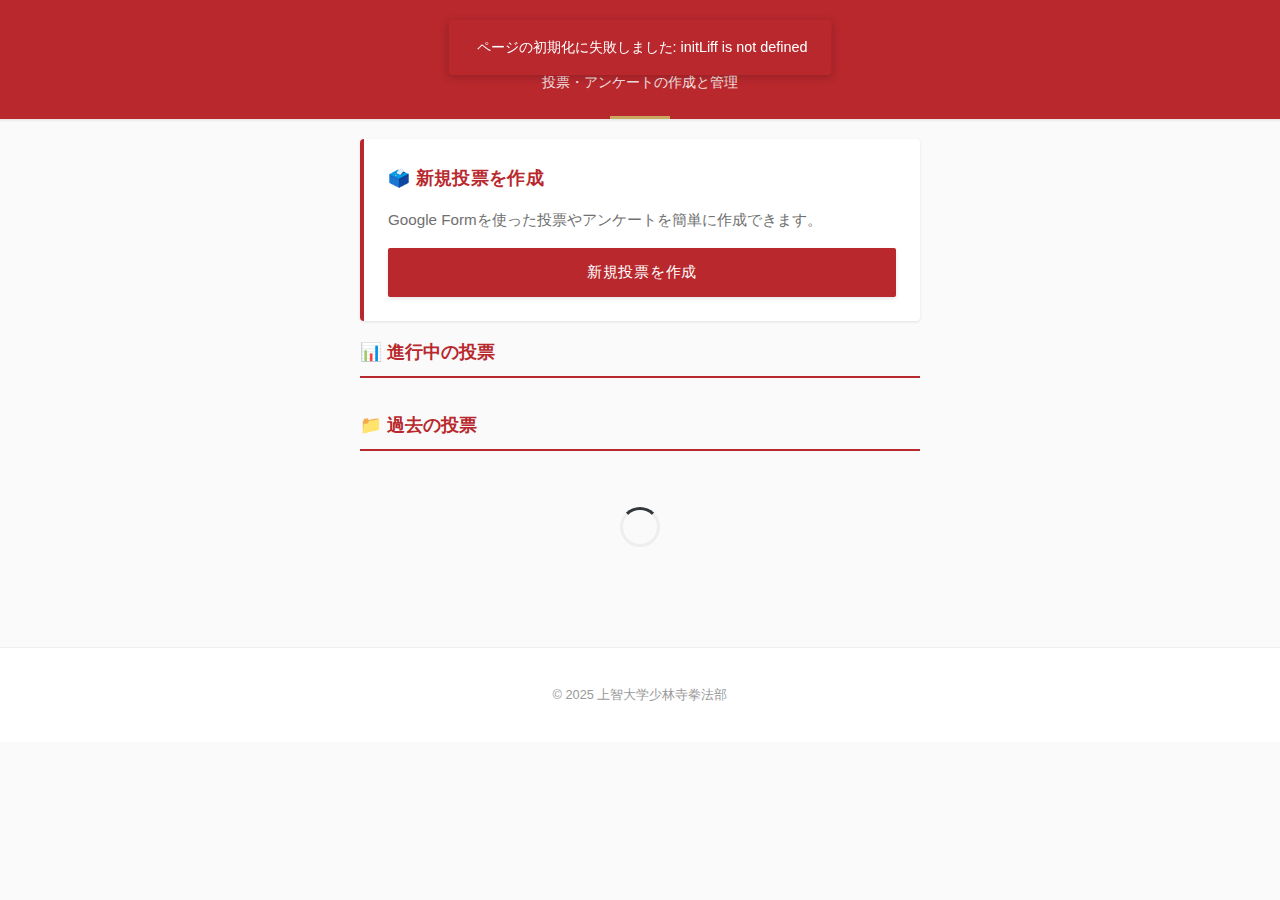
<file: vote-manager.html>
<!DOCTYPE html>
<html lang="ja">
<head>
  <meta charset="UTF-8">
  <meta name="viewport" content="width=device-width, initial-scale=1.0">
  <title>投票管理 - 上智大学少林寺拳法部</title>
  <link rel="stylesheet" href="./css/style.css">
  <script charset="utf-8" src="https://static.line-scdn.net/liff/edge/2/sdk.js"></script>

  <!-- 共通関数ライブラリ -->
  <script src="./js/common.js"></script>

  <style>
    /* 赤色テーマのオーバーライド */
    .header {
      background: var(--accent-red);
    }

    .header::after {
      background: var(--accent-gold);
    }

    .card {
      border-left-color: var(--accent-red);
    }

    .card-title {
      color: var(--accent-red);
    }

    .btn-primary {
      background-color: var(--accent-red);
      color: var(--bg-white);
    }

    .btn-primary:hover {
      background-color: #9a1f24;
    }

    /* 投票カードのスタイル */
    .vote-card {
      background: var(--bg-white);
      border-radius: 4px;
      padding: 20px;
      margin-bottom: 16px;
      box-shadow: 0 1px 3px rgba(0,0,0,0.1);
      border-left: 4px solid var(--accent-red);
      transition: all 0.3s ease;
    }

    .vote-card:hover {
      box-shadow: 0 2px 8px rgba(0,0,0,0.15);
      transform: translateX(2px);
    }

    .vote-card-title {
      font-size: 1.05rem;
      font-weight: 600;
      margin-bottom: 8px;
      color: var(--text-medium);
    }

    .vote-card-description {
      font-size: 0.9rem;
      color: var(--text-light);
      margin-bottom: 12px;
      line-height: 1.6;
    }

    /* 🆕 回答進捗バー */
    .vote-progress {
      margin: 12px 0;
    }

    .progress-bar {
      width: 100%;
      height: 8px;
      background-color: #e0e0e0;
      border-radius: 4px;
      overflow: hidden;
    }

    .progress-fill {
      height: 100%;
      background-color: var(--accent-red);
      transition: width 0.3s ease;
    }

    .vote-stats {
      display: flex;
      justify-content: space-between;
      align-items: center;
      margin-top: 8px;
      font-size: 0.85rem;
      color: var(--text-light);
    }

    .vote-card-meta {
      display: flex;
      justify-content: space-between;
      align-items: center;
      font-size: 0.85rem;
      color: var(--text-lighter);
      margin-top: 12px;
    }

    .vote-status {
      display: inline-block;
      padding: 4px 12px;
      border-radius: 12px;
      font-size: 0.8rem;
      font-weight: 500;
    }

    .vote-status.active {
      background-color: #e8f5e9;
      color: #2d7a3e;
    }

    .vote-status.expired {
      background-color: #f5f5f5;
      color: #999999;
    }

    /* 🆕 緊急バッジ */
    .urgent-badge {
      display: inline-block;
      padding: 4px 8px;
      background-color: #ff9800;
      color: white;
      border-radius: 4px;
      font-size: 0.75rem;
      font-weight: 600;
      margin-bottom: 8px;
    }

    .urgent-badge.danger {
      background-color: #f44336;
    }

    /* 🆕 投票アクションボタン */
    .vote-actions {
      display: flex;
      gap: 8px;
      margin-top: 12px;
    }

    .vote-actions .btn {
      flex: 1;
      padding: 8px 12px;
      font-size: 0.85rem;
    }

    /* モーダルスタイル */
    .modal {
      display: none;
      position: fixed;
      z-index: 1000;
      left: 0;
      top: 0;
      width: 100%;
      height: 100%;
      background-color: rgba(0,0,0,0.5);
      animation: fadeIn 0.3s;
    }

    @keyframes fadeIn {
      from { opacity: 0; }
      to { opacity: 1; }
    }

    .modal-content {
      background-color: var(--bg-white);
      margin: 5% auto;
      padding: 0;
      border-radius: 8px;
      max-width: 500px;
      width: 90%;
      max-height: 90vh;
      overflow-y: auto;
      box-shadow: 0 4px 20px rgba(0,0,0,0.3);
      animation: slideDown 0.3s;
    }

    @keyframes slideDown {
      from {
        transform: translateY(-50px);
        opacity: 0;
      }
      to {
        transform: translateY(0);
        opacity: 1;
      }
    }

    .modal-header {
      background: var(--accent-red);
      color: var(--bg-white);
      padding: 20px;
      border-radius: 8px 8px 0 0;
      font-size: 1.2rem;
      font-weight: 600;
    }

    .modal-body {
      padding: 24px;
    }

    .modal-footer {
      padding: 16px 24px;
      border-top: 1px solid var(--border-light);
      display: flex;
      justify-content: flex-end;
      gap: 12px;
    }

    .close {
      color: var(--bg-white);
      float: right;
      font-size: 28px;
      font-weight: bold;
      line-height: 1;
      cursor: pointer;
      opacity: 0.8;
    }

    .close:hover {
      opacity: 1;
    }

    /* 🆕 問題カードスタイル */
    .question-card {
      background: #ffffff;
      border: 1px solid #e0e0e0;
      border-radius: 8px;
      padding: 20px;
      margin-bottom: 16px;
      transition: all 0.2s ease;
    }

    .question-card:hover {
      border-color: var(--accent-red);
      box-shadow: 0 2px 8px rgba(184, 40, 45, 0.1);
    }

    .question-card.fixed {
      background: #f9f9f9;
      border-color: #4CAF50;
    }

    .question-card-header {
      display: flex;
      justify-content: space-between;
      align-items: center;
      margin-bottom: 16px;
    }

    .question-number {
      display: inline-block;
      width: 28px;
      height: 28px;
      background: var(--accent-red);
      color: white;
      border-radius: 50%;
      text-align: center;
      line-height: 28px;
      font-weight: bold;
      font-size: 0.9rem;
    }

    .question-card.fixed .question-number {
      background: #4CAF50;
    }

    .question-actions {
      display: flex;
      gap: 8px;
    }

    .btn-icon {
      padding: 6px 12px;
      background: transparent;
      border: 1px solid #ddd;
      border-radius: 4px;
      cursor: pointer;
      font-size: 0.9rem;
      transition: all 0.2s;
    }

    .btn-icon:hover {
      background: #f5f5f5;
      border-color: #999;
    }

    .btn-icon.delete:hover {
      background: #ffebee;
      border-color: var(--error-color);
      color: var(--error-color);
    }

    /* オプション入力スタイル */
    .option-input-wrapper {
      display: flex;
      gap: 8px;
      margin-bottom: 8px;
      align-items: center;
    }

    .option-input-wrapper input {
      flex: 1;
    }

    .btn-remove-option {
      padding: 6px 12px;
      background-color: var(--error-color);
      color: var(--bg-white);
      border: none;
      border-radius: 2px;
      cursor: pointer;
      font-size: 0.85rem;
    }

    .btn-add-option {
      padding: 10px 20px;
      background-color: var(--sophia-gray);
      color: var(--text-dark);
      border: none;
      border-radius: 2px;
      cursor: pointer;
      font-size: 0.9rem;
      width: 100%;
      margin-top: 8px;
    }

    .btn-add-question {
      display: block;
      width: 100%;
      padding: 12px;
      background: white;
      border: 2px dashed var(--accent-red);
      border-radius: 8px;
      color: var(--accent-red);
      font-weight: 600;
      cursor: pointer;
      margin-top: 16px;
      transition: all 0.2s;
    }

    .btn-add-question:hover {
      background: #fff5f5;
      border-color: #9a1f24;
    }

    .required-badge {
      display: inline-block;
      background: var(--error-color);
      color: white;
      padding: 2px 8px;
      border-radius: 4px;
      font-size: 0.75rem;
      margin-left: 8px;
    }

    .optional-badge {
      display: inline-block;
      background: #999;
      color: white;
      padding: 2px 8px;
      border-radius: 4px;
      font-size: 0.75rem;
      margin-left: 8px;
    }

    .questions-container {
      max-height: 500px;
      overflow-y: auto;
      padding-right: 8px;
    }

    .questions-container::-webkit-scrollbar {
      width: 8px;
    }

    .questions-container::-webkit-scrollbar-thumb {
      background: #ccc;
      border-radius: 4px;
    }

    .questions-container::-webkit-scrollbar-thumb:hover {
      background: #999;
    }

    /* 🆕 応答対象者入力 */
    .target-members-input {
      font-family: monospace;
      min-height: 120px;
      resize: vertical;
    }

    .help-text {
      font-size: 0.85rem;
      color: var(--text-lighter);
      margin-top: 4px;
    }

    /* 空状態 */
    .empty-state {
      text-align: center;
      padding: 40px 20px;
      color: var(--text-light);
    }

    .empty-state-icon {
      font-size: 3rem;
      margin-bottom: 16px;
      opacity: 0.5;
    }

    /* セクションタイトル */
    .section-title {
      font-size: 1.1rem;
      font-weight: 600;
      color: var(--accent-red);
      margin-bottom: 16px;
      padding-bottom: 8px;
      border-bottom: 2px solid var(--accent-red);
    }

    /* 🆕 Flex Message表示エリア */
    .flex-message-display {
      background: #f5f5f5;
      padding: 12px;
      border-radius: 4px;
      margin-top: 12px;
      max-height: 300px;
      overflow-y: auto;
    }

    .flex-message-display pre {
      margin: 0;
      font-size: 0.8rem;
      white-space: pre-wrap;
      word-wrap: break-word;
    }

    .copy-button {
      margin-top: 8px;
      width: 100%;
    }
  </style>
</head>
<body>
  <div class="header">
    <h1>📋 投票管理</h1>
    <p>投票・アンケートの作成と管理</p>
  </div>

  <div class="container">
    <!-- 新規作成ボタン -->
    <div class="card">
      <div class="card-title">🗳️ 新規投票を作成</div>
      <div class="card-description">
        Google Formを使った投票やアンケートを簡単に作成できます。
      </div>
      <button class="btn btn-primary" id="btn-create-vote">新規投票を作成</button>
    </div>

    <!-- 進行中の投票 -->
    <div class="section-title">📊 進行中の投票</div>
    <div id="active-votes-container">
      <div class="loading">
        <div class="spinner"></div>
      </div>
    </div>

    <!-- 過去の投票 -->
    <div class="section-title" style="margin-top: 32px;">📁 過去の投票</div>
    <div id="expired-votes-container">
      <div class="loading">
        <div class="spinner"></div>
      </div>
    </div>
  </div>

  <!-- 投票作成モーダル -->
  <div id="create-vote-modal" class="modal">
    <div class="modal-content">
      <div class="modal-header">
        新規投票を作成
        <span class="close">&times;</span>
      </div>
      <div class="modal-body">
        <form id="create-vote-form">
          <!-- Form 基本情報 -->
          <div class="form-group">
            <label class="form-label">投票タイトル <span style="color: var(--accent-red);">*</span></label>
            <input type="text" class="form-input" id="vote-title" placeholder="例: 2月合宿の参加調査" required>
          </div>

          <div class="form-group">
            <label class="form-label">投票説明</label>
            <textarea class="form-textarea" id="vote-description" placeholder="投票の目的や詳細を記入してください" rows="3"></textarea>
          </div>

          <div class="form-group">
            <label class="form-label">締切日時</label>
            <input type="date" class="form-input" id="vote-deadline">
          </div>

          <div class="form-group">
            <label class="form-label">対象グループ <span style="color: var(--accent-red);">*</span></label>
            <select class="form-input" id="target-group" required>
              <option value="">-- グループを選択してください --</option>
            </select>
            <div class="help-text">※人員管理表で定義されたグループから選択</div>
          </div>

          <hr style="margin: 24px 0; border: none; border-top: 2px solid #e0e0e0;">

          <!-- 🆕 問題リスト -->
          <div style="margin-bottom: 16px;">
            <label class="form-label" style="font-size: 1.1rem; color: var(--accent-red);">📝 問題リスト</label>
            <div class="help-text">※学号は固定で最初に追加されます</div>
          </div>

          <div class="questions-container" id="questions-container">
            <!-- 問題カードが動的に追加されます -->
          </div>

          <button type="button" class="btn-add-question" id="btn-add-question">
            ➕ 問題を追加
          </button>
        </form>
      </div>
      <div class="modal-footer">
        <button class="btn btn-secondary" id="btn-cancel-create">キャンセル</button>
        <button class="btn btn-primary" id="btn-submit-create">作成する</button>
      </div>
    </div>
  </div>

  <!-- 🆕 作成成功モーダル（Flex Message表示） -->
  <div id="success-modal" class="modal">
    <div class="modal-content">
      <div class="modal-header">
        ✅ 投票を作成しました
        <span class="close" id="close-success">&times;</span>
      </div>
      <div class="modal-body">
        <p><strong>投票が正常に作成されました！</strong></p>
        <p>以下のボタンから共有してください：</p>

        <button class="btn btn-primary" id="btn-share-line" style="width: 100%; margin: 8px 0;">
          📱 LINEで共有
        </button>

        <button class="btn btn-secondary" id="btn-copy-url" style="width: 100%; margin: 8px 0;">
          📋 URLをコピー
        </button>

        <div style="margin-top: 16px;">
          <label class="form-label">Flex Message JSON（LINEで送信用）</label>
          <div class="flex-message-display" id="flex-message-content"></div>
          <button class="btn btn-secondary copy-button" id="btn-copy-flex">
            📋 Flex MessageをコピーSi
          </button>
        </div>
      </div>
      <div class="modal-footer">
        <button class="btn btn-primary" id="btn-close-success">閉じる</button>
      </div>
    </div>
  </div>

  <div class="footer">
    <p>&copy; 2025 上智大学少林寺拳法部</p>
  </div>

  <script>
    // ===== 設定 =====
    // common.js から LIFF_CONFIG を使用
    // LIFF_CONFIG.liffId, LIFF_CONFIG.gasUrl が利用可能

    let currentVoteData = null;  // 作成した投票データを保存
    let groupNamesCache = null;  // 🚀 グループ名のキャッシュ
    let questions = [];  // 🆕 問題リスト
    let questionIdCounter = 1;  // 🆕 問題IDカウンター

    /**
     * ページ初期化
     */
    async function initPage() {
      try {
        showLoading();

        // LIFF初期化（common.js の initLiff を使用）
        const profile = await initLiff();
        if (!profile) {
          console.log('LIFF未初期化 - ログインリダイレクト中');
          return;  // ログインリダイレクト中
        }

        console.log('✅ LIFF初期化成功:', profile.displayName);

        // 投票リストを読み込み
        await loadVotes();

        // 🚀 グループリストは遅延ロード（モーダルを開く時に読み込む）

        // イベントリスナー設定
        setupEventListeners();

      } catch (error) {
        console.error('初期化エラー:', error);
        showAlert('ページの初期化に失敗しました: ' + error.message, 'error');
      } finally {
        hideLoading();
      }
    }

    /**
     * イベントリスナー設定
     */
    function setupEventListeners() {
      const modal = document.getElementById('create-vote-modal');
      const btnCreate = document.getElementById('btn-create-vote');
      const btnCancel = document.getElementById('btn-cancel-create');
      const btnSubmit = document.getElementById('btn-submit-create');
      const btnAddOption = document.getElementById('btn-add-option');
      const closeBtn = document.querySelector('.close');

      // モーダルを開く（🚀 グループリストを遅延ロード）
      btnCreate.addEventListener('click', async () => {
        modal.style.display = 'block';
        // モーダルを開いた時にグループリストを読み込む
        await loadGroupNames();
        // 問題リストを初期化
        initializeQuestions();
      });

      // モーダルを閉じる
      const closeModal = () => {
        modal.style.display = 'none';
        document.getElementById('create-vote-form').reset();
        // 問題リストをクリア
        questions = [];
        const container = document.getElementById('questions-container');
        if (container) {
          container.innerHTML = '';
        }
      };

      btnCancel.addEventListener('click', closeModal);
      closeBtn.addEventListener('click', closeModal);

      // モーダル外クリックで閉じる
      window.addEventListener('click', (event) => {
        if (event.target === modal) {
          closeModal();
        }
      });

      // 🆕 問題を追加
      document.getElementById('btn-add-question').addEventListener('click', addQuestion);

      // フォーム送信
      btnSubmit.addEventListener('click', handleCreateVote);

      // 成功モーダルのイベント
      document.getElementById('close-success').addEventListener('click', closeSuccessModal);
      document.getElementById('btn-close-success').addEventListener('click', closeSuccessModal);
      document.getElementById('btn-share-line').addEventListener('click', shareToLine);
      document.getElementById('btn-copy-url').addEventListener('click', copyFormUrl);
      document.getElementById('btn-copy-flex').addEventListener('click', copyFlexMessage);
    }

    /**
     * 投票リストを読み込み
     */
    async function loadVotes() {
      try {
        // callGAS を使用（common.js）
        const result = await callGAS('listVotes');

        // 投票を表示
        renderVotes(result.votes);

      } catch (error) {
        console.error('投票リスト取得エラー:', error);
        showAlert('投票リストの取得に失敗しました: ' + error.message, 'error');
        document.getElementById('active-votes-container').innerHTML =
          '<div class="empty-state"><div class="empty-state-icon">❌</div><div class="empty-state-text">読み込みに失敗しました</div></div>';
        document.getElementById('expired-votes-container').innerHTML = '';
      }
    }

    /**
     * 🚀 グループリストを読み込み（遅延ロード + キャッシュ）
     */
    async function loadGroupNames() {
      try {
        // キャッシュがあれば再利用
        if (groupNamesCache) {
          console.log('✅ グループリストをキャッシュから取得');
          populateGroupSelect(groupNamesCache);
          return;
        }

        console.log('🔄 グループリストを取得中...');
        // callGAS を使用（common.js）
        const result = await callGAS('getGroupNames');

        // キャッシュに保存
        groupNamesCache = result.groups;
        console.log('✅ グループリストを取得しキャッシュしました:', groupNamesCache);

        // 選択框に追加
        populateGroupSelect(groupNamesCache);

      } catch (error) {
        console.error('グループリスト取得エラー:', error);
        showAlert('グループリストの取得に失敗しました: ' + error.message, 'error');
      }
    }

    /**
     * グループ選択框にオプションを追加
     */
    function populateGroupSelect(groups) {
      const selectElement = document.getElementById('target-group');
      // 既存のオプションをクリア（最初の「選択してください」以外）
      while (selectElement.options.length > 1) {
        selectElement.remove(1);
      }

      // 新しいオプションを追加
      groups.forEach(group => {
        const option = document.createElement('option');
        option.value = group;
        option.textContent = group;
        selectElement.appendChild(option);
      });
    }

    /**
     * 投票を表示
     */
    function renderVotes(votes) {
      const activeContainer = document.getElementById('active-votes-container');
      const expiredContainer = document.getElementById('expired-votes-container');

      const activeVotes = votes.filter(v => v.status === 'active');
      const expiredVotes = votes.filter(v => v.status === 'expired');

      // 進行中の投票
      if (activeVotes.length === 0) {
        activeContainer.innerHTML =
          '<div class="empty-state"><div class="empty-state-icon">📭</div><div class="empty-state-text">進行中の投票はありません</div></div>';
      } else {
        activeContainer.innerHTML = activeVotes.map(vote => createVoteCard(vote)).join('');
      }

      // 過去の投票
      if (expiredVotes.length === 0) {
        expiredContainer.innerHTML =
          '<div class="empty-state"><div class="empty-state-icon">📭</div><div class="empty-state-text">過去の投票はありません</div></div>';
      } else {
        expiredContainer.innerHTML = expiredVotes.map(vote => createVoteCard(vote)).join('');
      }

      // クリックイベントを追加
      addVoteCardListeners();
    }

    /**
     * 投票カードHTMLを作成（回答進捗付き）
     */
    function createVoteCard(vote) {
      const statusClass = vote.status === 'active' ? 'active' : 'expired';
      const statusText = vote.status === 'active' ? '進行中' : '終了';
      const deadlineText = vote.deadline ? `締切: ${formatDate(vote.deadline)}` : '締切なし';

      // 🚀 パフォーマンス最適化：統計情報の表示を削除
      // stats は GAS から返されなくなったため、プログレスバーも非表示

      // 緊急バッジ
      let urgentBadge = '';
      if (vote.daysLeft !== null && vote.daysLeft >= 0) {
        if (vote.daysLeft === 0) {
          urgentBadge = '<div class="urgent-badge danger">⏰ 本日締切！</div>';
        } else if (vote.daysLeft === 1) {
          urgentBadge = '<div class="urgent-badge danger">⏰ 明日締切！</div>';
        } else if (vote.daysLeft <= 3) {
          urgentBadge = '<div class="urgent-badge">⏰ 残り' + vote.daysLeft + '日</div>';
        }
      }

      // 対象グループを表示
      const targetGroupBadge = vote.targetGroup ?
        `<div style="font-size: 0.85rem; color: #666; margin-bottom: 8px;">📋 対象: ${escapeHtml(vote.targetGroup)}</div>` : '';

      return `
        <div class="vote-card" data-vote-id="${vote.voteId}">
          ${urgentBadge}
          <div class="vote-card-title">${escapeHtml(vote.title)}</div>
          ${vote.description ? `<div class="vote-card-description">${escapeHtml(vote.description)}</div>` : ''}
          ${targetGroupBadge}

          <div class="vote-card-meta">
            <span>${deadlineText}</span>
            <span class="vote-status ${statusClass}">${statusText}</span>
          </div>

          <div class="vote-actions">
            <button class="btn btn-primary" onclick="openVoteForm('${vote.formUrl}'); event.stopPropagation();">
              Formを開く
            </button>
            <button class="btn btn-secondary" onclick="openResponseSheet('${vote.responseSheetUrl}'); event.stopPropagation();">
              回答を見る
            </button>
          </div>
        </div>
      `;
    }

    /**
     * 投票カードのリスナー追加
     */
    function addVoteCardListeners() {
      // 既にボタンにonclickがあるので、カード全体のクリックは不要
    }

    // ========================================
    // 🆕 問題管理システム
    // ========================================

    /**
     * 問題リストを初期化（学号問題を追加）
     */
    function initializeQuestions() {
      questions = [];
      questionIdCounter = 1;

      // 学号問題を固定で追加（削除不可）
      questions.push({
        id: 0,
        type: 'text',
        title: '学号（必須）',
        helpText: '※正確な学号を入力してください（例：2151001）',
        required: true,
        fixed: true,  // 固定問題（削除不可）
        options: []
      });

      renderQuestions();
    }

    /**
     * 問題を追加
     */
    function addQuestion() {
      const newQuestion = {
        id: questionIdCounter++,
        type: 'radio',  // デフォルトは単一選択
        title: '',
        helpText: '',
        required: true,
        fixed: false,
        options: ['選択肢1', '選択肢2']
      };

      questions.push(newQuestion);
      renderQuestions();
    }

    /**
     * 問題を削除
     */
    function deleteQuestion(questionId) {
      if (confirm('この問題を削除しますか？')) {
        questions = questions.filter(q => q.id !== questionId);
        renderQuestions();
      }
    }

    /**
     * 問題タイプを変更
     */
    function changeQuestionType(questionId, newType) {
      const question = questions.find(q => q.id === questionId);
      if (question) {
        question.type = newType;

        // text/paragraph の場合は選択肢をクリア
        if (newType === 'text' || newType === 'paragraph') {
          question.options = [];
        } else if (question.options.length === 0) {
          // radio/checkbox で選択肢がない場合は初期化
          question.options = ['選択肢1', '選択肢2'];
        }

        renderQuestions();
      }
    }

    /**
     * 問題の必須/任意を切り替え
     */
    function toggleRequired(questionId) {
      const question = questions.find(q => q.id === questionId);
      if (question && !question.fixed) {  // 学号は変更不可
        question.required = !question.required;
        renderQuestions();
      }
    }

    /**
     * 問題タイトルを更新
     */
    function updateQuestionTitle(questionId, newTitle) {
      const question = questions.find(q => q.id === questionId);
      if (question) {
        question.title = newTitle;
      }
    }

    /**
     * 選択肢を追加
     */
    function addOption(questionId) {
      const question = questions.find(q => q.id === questionId);
      if (question) {
        const optionNumber = question.options.length + 1;
        question.options.push('選択肢' + optionNumber);
        renderQuestions();
      }
    }

    /**
     * 選択肢を削除
     */
    function deleteOption(questionId, optionIndex) {
      const question = questions.find(q => q.id === questionId);
      if (question && question.options.length > 2) {  // 最低2つは必要
        question.options.splice(optionIndex, 1);
        renderQuestions();
      } else {
        showAlert('選択肢は最低2つ必要です', 'warning');
      }
    }

    /**
     * 選択肢を更新
     */
    function updateOption(questionId, optionIndex, newValue) {
      const question = questions.find(q => q.id === questionId);
      if (question) {
        question.options[optionIndex] = newValue;
      }
    }

    /**
     * 問題リストをレンダリング
     */
    function renderQuestions() {
      const container = document.getElementById('questions-container');
      container.innerHTML = '';

      questions.forEach((question, index) => {
        const card = createQuestionCard(question, index);
        container.appendChild(card);
      });
    }

    /**
     * 問題カードを作成
     */
    function createQuestionCard(question, index) {
      const card = document.createElement('div');
      card.className = 'question-card' + (question.fixed ? ' fixed' : '');
      card.dataset.questionId = question.id;

      // 問題番号
      const questionNumber = index + 1;

      // 必須/任意バッジ
      const requiredBadge = question.required
        ? '<span class="required-badge">必須</span>'
        : '<span class="optional-badge">任意</span>';

      // 選択肢HTML（radio/checkbox の場合のみ）
      let optionsHtml = '';
      if (question.type === 'radio' || question.type === 'checkbox') {
        optionsHtml = `
          <div style="margin-top: 12px;">
            <label class="form-label" style="font-size: 0.9rem;">選択肢</label>
            ${question.options.map((option, optIndex) => `
              <div class="option-input-wrapper">
                <input
                  type="text"
                  class="form-input"
                  value="${escapeHtml(option)}"
                  placeholder="選択肢${optIndex + 1}"
                  onchange="updateOption(${question.id}, ${optIndex}, this.value)"
                  ${question.fixed ? 'disabled' : ''}
                >
                ${!question.fixed && question.options.length > 2 ? `
                  <button type="button" class="btn-remove-option" onclick="deleteOption(${question.id}, ${optIndex})">
                    削除
                  </button>
                ` : ''}
              </div>
            `).join('')}
            ${!question.fixed ? `
              <button type="button" class="btn-add-option" onclick="addOption(${question.id})">
                + 選択肢を追加
              </button>
            ` : ''}
          </div>
        `;
      }

      card.innerHTML = `
        <div class="question-card-header">
          <div style="display: flex; align-items: center; gap: 12px;">
            <span class="question-number">${questionNumber}</span>
            ${requiredBadge}
            ${question.fixed ? '<span style="color: #4CAF50; font-size: 0.85rem;">📌 固定項目</span>' : ''}
          </div>
          ${!question.fixed ? `
            <div class="question-actions">
              <button type="button" class="btn-icon" onclick="toggleRequired(${question.id})" title="必須/任意を切り替え">
                ${question.required ? '✓' : '○'}
              </button>
              <button type="button" class="btn-icon delete" onclick="deleteQuestion(${question.id})" title="削除">
                🗑️
              </button>
            </div>
          ` : ''}
        </div>

        <div class="form-group" style="margin-bottom: 12px;">
          <label class="form-label" style="font-size: 0.9rem;">問題タイトル</label>
          <input
            type="text"
            class="form-input"
            value="${escapeHtml(question.title)}"
            placeholder="問題のタイトルを入力"
            onchange="updateQuestionTitle(${question.id}, this.value)"
            ${question.fixed ? 'disabled' : ''}
          >
          ${question.helpText ? `
            <div class="help-text">${escapeHtml(question.helpText)}</div>
          ` : ''}
        </div>

        <div class="form-group" style="margin-bottom: 12px;">
          <label class="form-label" style="font-size: 0.9rem;">問題タイプ</label>
          <select
            class="form-input"
            onchange="changeQuestionType(${question.id}, this.value)"
            ${question.fixed ? 'disabled' : ''}
          >
            <option value="radio" ${question.type === 'radio' ? 'selected' : ''}>単一選択（ラジオボタン）</option>
            <option value="checkbox" ${question.type === 'checkbox' ? 'selected' : ''}>複数選択（チェックボックス）</option>
            <option value="text" ${question.type === 'text' ? 'selected' : ''}>短答式（1行）</option>
            <option value="paragraph" ${question.type === 'paragraph' ? 'selected' : ''}>長答式（段落）</option>
          </select>
        </div>

        ${optionsHtml}
      `;

      return card;
    }

    /**
     * 投票作成処理
     */
    async function handleCreateVote() {
      try {
        // フォームデータ取得
        const title = document.getElementById('vote-title').value.trim();
        const description = document.getElementById('vote-description').value.trim();
        const deadline = document.getElementById('vote-deadline').value;
        const targetGroup = document.getElementById('target-group').value;

        // バリデーション
        if (!title) {
          showAlert('投票タイトルを入力してください', 'warning');
          return;
        }

        if (!targetGroup) {
          showAlert('対象グループを選択してください', 'warning');
          return;
        }

        // 🆕 問題リストのバリデーション
        if (questions.length === 1) {  // 学号のみ
          showAlert('最低1つの問題を追加してください', 'warning');
          return;
        }

        // 各問題のバリデーション
        for (let i = 0; i < questions.length; i++) {
          const q = questions[i];

          // 固定問題（学号）以外の問題タイトルチェック
          if (!q.fixed && !q.title.trim()) {
            showAlert(`問題 ${i + 1} のタイトルを入力してください`, 'warning');
            return;
          }

          // radio/checkbox の選択肢チェック
          if ((q.type === 'radio' || q.type === 'checkbox') && q.options.length < 2) {
            showAlert(`問題 ${i + 1} の選択肢を2つ以上入力してください`, 'warning');
            return;
          }
        }

        // ローディング表示
        showLoading();
        const btnSubmit = document.getElementById('btn-submit-create');
        btnSubmit.disabled = true;
        btnSubmit.textContent = '作成中...';

        // 🆕 問題リストを送信
        const result = await callGAS('createVote', {
          title: title,
          description: description,
          questions: questions,  // 🆕 問題リスト全体を送信
          deadline: deadline,
          targetGroup: targetGroup
        });

        // 成功：データを保存
        currentVoteData = result;

        // 作成モーダルを閉じる
        document.getElementById('create-vote-modal').style.display = 'none';
        document.getElementById('create-vote-form').reset();
        // 問題リストをクリア
        questions = [];
        const container = document.getElementById('questions-container');
        if (container) {
          container.innerHTML = '';
        }

        // 成功モーダルを表示
        showSuccessModal(result);

        // リストを再読み込み
        await loadVotes();

      } catch (error) {
        console.error('投票作成エラー:', error);
        showAlert('投票の作成に失敗しました: ' + error.message, 'error');
      } finally {
        hideLoading();
        const btnSubmit = document.getElementById('btn-submit-create');
        btnSubmit.disabled = false;
        btnSubmit.textContent = '作成する';
      }
    }

    /**
     * 成功モーダルを表示
     */
    function showSuccessModal(result) {
      const modal = document.getElementById('success-modal');
      const flexContent = document.getElementById('flex-message-content');

      // Flex MessageをJSON表示
      flexContent.innerHTML = '<pre>' + JSON.stringify(result.flexMessage, null, 2) + '</pre>';

      modal.style.display = 'block';
    }

    /**
     * 成功モーダルを閉じる
     */
    function closeSuccessModal() {
      document.getElementById('success-modal').style.display = 'none';
      currentVoteData = null;
    }

    /**
     * LINEで共有
     */
    function shareToLine() {
      if (!currentVoteData) return;

      if (liff.isInClient()) {
        liff.shareTargetPicker([{
          type: 'flex',
          altText: currentVoteData.title || '新しい投票',
          contents: currentVoteData.flexMessage
        }]).then(() => {
          showAlert('共有しました！', 'success');
          closeSuccessModal();
        }).catch(error => {
          console.error('共有エラー:', error);
          showAlert('共有に失敗しました', 'error');
        });
      } else {
        showAlert('LINE内でのみ使用できます', 'warning');
      }
    }

    /**
     * Form URLをコピー
     */
    function copyFormUrl() {
      if (!currentVoteData) return;

      navigator.clipboard.writeText(currentVoteData.formUrl).then(() => {
        showAlert('URLをコピーしました！', 'success');
      }).catch(error => {
        console.error('コピーエラー:', error);
        showAlert('コピーに失敗しました', 'error');
      });
    }

    /**
     * Flex MessageをコピーFalse
     */
    function copyFlexMessage() {
      if (!currentVoteData) return;

      const jsonText = JSON.stringify(currentVoteData.flexMessage, null, 2);
      navigator.clipboard.writeText(jsonText).then(() => {
        showAlert('Flex Messageをコピーしました！', 'success');
      }).catch(error => {
        console.error('コピーエラー:', error);
        showAlert('コピーに失敗しました', 'error');
      });
    }

    /**
     * 選択肢入力欄を追加
     */
    function addOptionInput() {
      const container = document.getElementById('options-container');
      const optionCount = container.querySelectorAll('.option-input-wrapper').length + 1;

      const wrapper = document.createElement('div');
      wrapper.className = 'option-input-wrapper';
      wrapper.innerHTML = `
        <input type="text" class="form-input option-input" placeholder="選択肢${optionCount}">
        <button type="button" class="btn-remove-option" onclick="removeOptionInput(this)">削除</button>
      `;

      container.appendChild(wrapper);
    }

    /**
     * 選択肢入力欄を削除
     */
    function removeOptionInput(button) {
      const wrapper = button.parentElement;
      wrapper.remove();
    }

    /**
     * 選択肢をリセット
     */
    function resetOptions() {
      const container = document.getElementById('options-container');
      container.innerHTML = `
        <div class="option-input-wrapper">
          <input type="text" class="form-input option-input" placeholder="選択肢1" required>
        </div>
        <div class="option-input-wrapper">
          <input type="text" class="form-input option-input" placeholder="選択肢2" required>
        </div>
      `;
    }

    /**
     * Google Formを開く（openUrl を使用）
     */
    function openVoteForm(url) {
      openUrl(url);  // common.js の関数を使用
    }

    /**
     * 回答表を開く（openUrl を使用）
     */
    function openResponseSheet(url) {
      if (!url) {
        showAlert('回答表のURLが見つかりません', 'warning');
        return;
      }
      openUrl(url);  // common.js の関数を使用
    }

    // 以下の関数は common.js で定義されているため削除:
    // - formatDate()
    // - escapeHtml()
    // - showLoading()
    // - hideLoading()
    // - showAlert()

    // ページロード時に初期化
    window.addEventListener('load', initPage);
  </script>
</body>
</html>
</file>
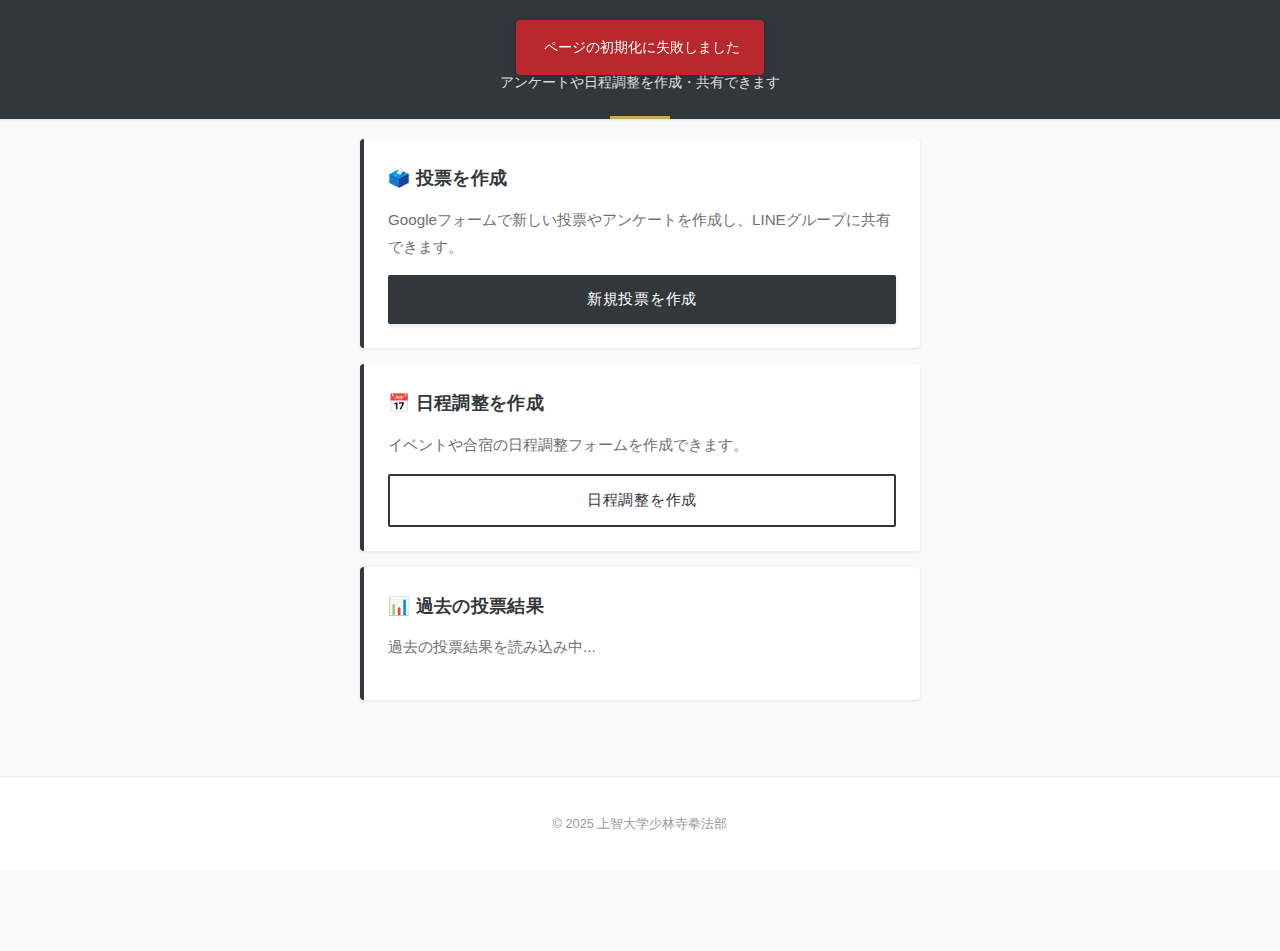
<file: vote.html>
<!DOCTYPE html>
<html lang="ja">
<head>
  <meta charset="UTF-8">
  <meta name="viewport" content="width=device-width, initial-scale=1.0">
  <title>投票・日程調整 - 上智大学少林寺拳法部</title>
  <link rel="stylesheet" href="./css/style.css">
  <script charset="utf-8" src="https://static.line-scdn.net/liff/edge/2/sdk.js"></script>
</head>
<body>
  <div class="header">
    <h1>投票・日程調整</h1>
    <p>アンケートや日程調整を作成・共有できます</p>
  </div>

  <div class="container">
    <div class="card">
      <div class="card-title">🗳️ 投票を作成</div>
      <div class="card-description">
        Googleフォームで新しい投票やアンケートを作成し、LINEグループに共有できます。
      </div>
      <button class="btn" id="create-vote">新規投票を作成</button>
    </div>

    <div class="card">
      <div class="card-title">📅 日程調整を作成</div>
      <div class="card-description">
        イベントや合宿の日程調整フォームを作成できます。
      </div>
      <button class="btn btn-secondary" id="create-schedule">日程調整を作成</button>
    </div>

    <div class="card">
      <div class="card-title">📊 過去の投票結果</div>
      <div id="vote-list" class="card-description">
        過去の投票結果を読み込み中...
      </div>
    </div>
  </div>

  <div class="footer">
    <p>&copy; 2025 上智大学少林寺拳法部</p>
  </div>

  <script src="./js/common.js"></script>
  <script>
    async function initPage() {
      showLoading();
      try {
        await initializeLiff();

        document.getElementById('create-vote').addEventListener('click', () => {
          openExternalUrl('https://docs.google.com/forms/');
          showAlert('Googleフォームで投票を作成し、URLをコピーして共有してください', 'info');
        });

        document.getElementById('create-schedule').addEventListener('click', () => {
          openExternalUrl('https://docs.google.com/forms/');
          showAlert('Googleフォームで日程調整を作成してください', 'info');
        });

        // 今後実装: 過去の投票リストを表示
        document.getElementById('vote-list').textContent = '実装予定の機能です';

      } catch (error) {
        console.error('初期化エラー:', error);
        showAlert('ページの初期化に失敗しました', 'error');
      } finally {
        hideLoading();
      }
    }

    window.addEventListener('load', initPage);
  </script>
</body>
</html>
</file>
<file: css/style.css>
/* 上智大学少林寺拳法部 LINE OA - Main Stylesheet */
/* デザイン参考: 上智大学公式サイト (https://www.sophia.ac.jp/) */

:root {
  /* 上智大学ブランドカラー */
  --sophia-blue: #32373c;
  --sophia-blue-dark: #1a1d20;
  --sophia-blue-light: #4a5159;
  --sophia-gray: #abb8c3;

  /* アクセントカラー */
  --accent-gold: #c9a961;
  --accent-red: #b8282d;

  /* ベーシックカラー */
  --text-dark: #000000;
  --text-medium: #32373c;
  --text-light: #707070;
  --text-lighter: #999999;

  /* 背景色 */
  --bg-white: #ffffff;
  --bg-light: #f5f5f5;
  --bg-lighter: #fafafa;

  /* ボーダー */
  --border-color: #ddd;
  --border-light: #eeeeee;

  /* ステータスカラー */
  --error-color: #b8282d;
  --success-color: #2d7a3e;
  --info-color: #4a5159;
  --warning-color: #c9a961;
}

* {
  margin: 0;
  padding: 0;
  box-sizing: border-box;
}

body {
  font-family: -apple-system, BlinkMacSystemFont, "Segoe UI", "Hiragino Kaku Gothic ProN", "Hiragino Sans", "Yu Gothic", Meiryo, sans-serif;
  background-color: var(--bg-lighter);
  color: var(--text-medium);
  line-height: 1.75;
  padding-bottom: 80px;
  font-size: 16px;
}

/* Header - 上智大学スタイル */
.header {
  background: var(--sophia-blue);
  color: var(--bg-white);
  padding: 24px 20px;
  text-align: center;
  box-shadow: 0 1px 3px rgba(0,0,0,0.12);
  position: relative;
}

.header::after {
  content: '';
  position: absolute;
  bottom: 0;
  left: 50%;
  transform: translateX(-50%);
  width: 60px;
  height: 3px;
  background: var(--accent-gold);
}

.header h1 {
  font-size: 1.4rem;
  font-weight: 600;
  margin-bottom: 8px;
  letter-spacing: 0.05em;
}

.header p {
  font-size: 0.85rem;
  opacity: 0.85;
  font-weight: 300;
}

/* Container */
.container {
  max-width: 600px;
  margin: 0 auto;
  padding: 20px;
}

/* Card - 上智スタイル */
.card {
  background: var(--bg-white);
  border-radius: 4px;
  padding: 24px;
  margin-bottom: 16px;
  box-shadow: 0 1px 3px rgba(0,0,0,0.1);
  border-left: 4px solid var(--sophia-blue);
  transition: box-shadow 0.3s ease, transform 0.2s;
}

.card:hover {
  box-shadow: 0 2px 8px rgba(0,0,0,0.15);
}

.card:active {
  transform: translateY(1px);
}

.card-title {
  font-size: 1.1rem;
  font-weight: 600;
  margin-bottom: 12px;
  color: var(--sophia-blue);
  letter-spacing: 0.02em;
}

.card-description {
  font-size: 0.95rem;
  color: var(--text-light);
  line-height: 1.8;
  margin-bottom: 15px;
}

/* Button - 上智スタイル */
.btn {
  display: inline-block;
  width: 100%;
  padding: 14px 32px;
  background-color: var(--sophia-blue);
  color: var(--bg-white);
  text-align: center;
  text-decoration: none;
  border-radius: 2px;
  font-size: 0.95rem;
  font-weight: 500;
  border: none;
  cursor: pointer;
  transition: background-color 0.3s ease, transform 0.1s;
  letter-spacing: 0.05em;
  box-shadow: 0 2px 4px rgba(0,0,0,0.1);
}

.btn:hover {
  background-color: var(--sophia-blue-light);
}

.btn:active {
  transform: translateY(1px);
  box-shadow: 0 1px 2px rgba(0,0,0,0.1);
}

.btn-secondary {
  background-color: var(--bg-white);
  color: var(--sophia-blue);
  border: 2px solid var(--sophia-blue);
  box-shadow: none;
}

.btn-secondary:hover {
  background-color: var(--bg-light);
}

.btn-accent {
  background-color: var(--accent-gold);
  color: var(--text-dark);
}

.btn-accent:hover {
  background-color: #b89851;
}

/* Icon */
.icon {
  font-size: 2.5rem;
  margin-bottom: 10px;
  display: block;
}

/* Menu Grid - 上智スタイル */
.menu-grid {
  display: grid;
  grid-template-columns: repeat(2, 1fr);
  gap: 12px;
  margin: 24px 0;
}

.menu-item {
  background: var(--bg-white);
  border-radius: 2px;
  padding: 24px 16px;
  text-align: center;
  box-shadow: 0 1px 3px rgba(0,0,0,0.1);
  border: 1px solid var(--border-light);
  cursor: pointer;
  transition: all 0.3s ease;
  text-decoration: none;
  color: var(--text-medium);
  position: relative;
  overflow: hidden;
}

.menu-item::before {
  content: '';
  position: absolute;
  top: 0;
  left: 0;
  right: 0;
  height: 3px;
  background: var(--sophia-blue);
  transform: scaleX(0);
  transition: transform 0.3s ease;
}

.menu-item:hover::before {
  transform: scaleX(1);
}

.menu-item:hover {
  box-shadow: 0 2px 8px rgba(0,0,0,0.15);
  transform: translateY(-2px);
}

.menu-item:active {
  transform: translateY(0);
}

.menu-item .icon {
  font-size: 2.2rem;
  margin-bottom: 10px;
  display: block;
}

.menu-item .label {
  font-size: 0.9rem;
  font-weight: 500;
  letter-spacing: 0.02em;
}

/* Category Tabs - 上智スタイル */
.category-tabs {
  display: flex;
  overflow-x: auto;
  gap: 8px;
  margin-bottom: 24px;
  padding-bottom: 0;
  border-bottom: 1px solid var(--border-color);
}

.category-tab {
  padding: 12px 20px;
  background: transparent;
  border: none;
  border-bottom: 3px solid transparent;
  font-size: 0.9rem;
  white-space: nowrap;
  cursor: pointer;
  transition: all 0.3s ease;
  color: var(--text-light);
  font-weight: 500;
  letter-spacing: 0.02em;
  margin-bottom: -1px;
}

.category-tab:hover {
  color: var(--sophia-blue);
  border-bottom-color: var(--sophia-gray);
}

.category-tab.active {
  background: transparent;
  color: var(--sophia-blue);
  border-bottom-color: var(--sophia-blue);
  font-weight: 600;
}

/* Material Item - 上智スタイル */
.material-item {
  background: var(--bg-white);
  border-radius: 2px;
  padding: 18px;
  margin-bottom: 12px;
  box-shadow: 0 1px 3px rgba(0,0,0,0.08);
  border-left: 3px solid var(--sophia-gray);
  cursor: pointer;
  transition: all 0.3s ease;
  display: flex;
  align-items: center;
  gap: 16px;
}

.material-item:hover {
  border-left-color: var(--sophia-blue);
  box-shadow: 0 2px 6px rgba(0,0,0,0.12);
  transform: translateX(2px);
}

.material-item:active {
  transform: translateX(1px);
}

.material-icon {
  font-size: 1.8rem;
  flex-shrink: 0;
  color: var(--sophia-blue);
}

.material-content {
  flex-grow: 1;
}

.material-title {
  font-size: 0.95rem;
  font-weight: 600;
  margin-bottom: 4px;
  color: var(--text-medium);
  letter-spacing: 0.02em;
}

.material-description {
  font-size: 0.85rem;
  color: var(--text-light);
  line-height: 1.6;
}

/* Form - 上智スタイル */
.form-group {
  margin-bottom: 24px;
}

.form-label {
  display: block;
  font-size: 0.9rem;
  font-weight: 600;
  margin-bottom: 10px;
  color: var(--text-medium);
  letter-spacing: 0.02em;
}

.form-input,
.form-textarea {
  width: 100%;
  padding: 12px 16px;
  border: 1px solid var(--border-color);
  border-radius: 2px;
  font-size: 0.95rem;
  transition: all 0.3s ease;
  background: var(--bg-white);
  color: var(--text-medium);
  font-family: inherit;
}

.form-input:focus,
.form-textarea:focus {
  outline: none;
  border-color: var(--sophia-blue);
  box-shadow: 0 0 0 3px rgba(50, 55, 60, 0.1);
}

.form-textarea {
  min-height: 120px;
  resize: vertical;
  line-height: 1.6;
}

/* Loading - 上智スタイル */
.loading {
  display: flex;
  justify-content: center;
  align-items: center;
  padding: 40px;
}

.spinner {
  border: 3px solid var(--border-light);
  border-top: 3px solid var(--sophia-blue);
  border-radius: 50%;
  width: 40px;
  height: 40px;
  animation: spin 0.8s linear infinite;
}

@keyframes spin {
  0% { transform: rotate(0deg); }
  100% { transform: rotate(360deg); }
}

/* Alert - 上智スタイル */
.alert {
  padding: 16px 20px;
  border-radius: 2px;
  margin-bottom: 16px;
  font-size: 0.9rem;
  line-height: 1.6;
  border-left: 4px solid;
}

.alert-success {
  background-color: #e8f5e9;
  color: #1b5e20;
  border-left-color: var(--success-color);
}

.alert-error {
  background-color: #ffebee;
  color: #b71c1c;
  border-left-color: var(--error-color);
}

.alert-info {
  background-color: #e3f2fd;
  color: #0d47a1;
  border-left-color: var(--info-color);
}

.alert-warning {
  background-color: #fff8e1;
  color: #7f6003;
  border-left-color: var(--warning-color);
}

/* Footer - 上智スタイル */
.footer {
  text-align: center;
  padding: 32px 20px;
  color: var(--text-lighter);
  font-size: 0.8rem;
  background: var(--bg-white);
  border-top: 1px solid var(--border-light);
  margin-top: 40px;
}

.footer p {
  margin: 4px 0;
}

/* Utility Classes */
.text-center {
  text-align: center;
}

.mt-20 {
  margin-top: 20px;
}

.mb-20 {
  margin-bottom: 20px;
}

.hidden {
  display: none;
}
</file>
